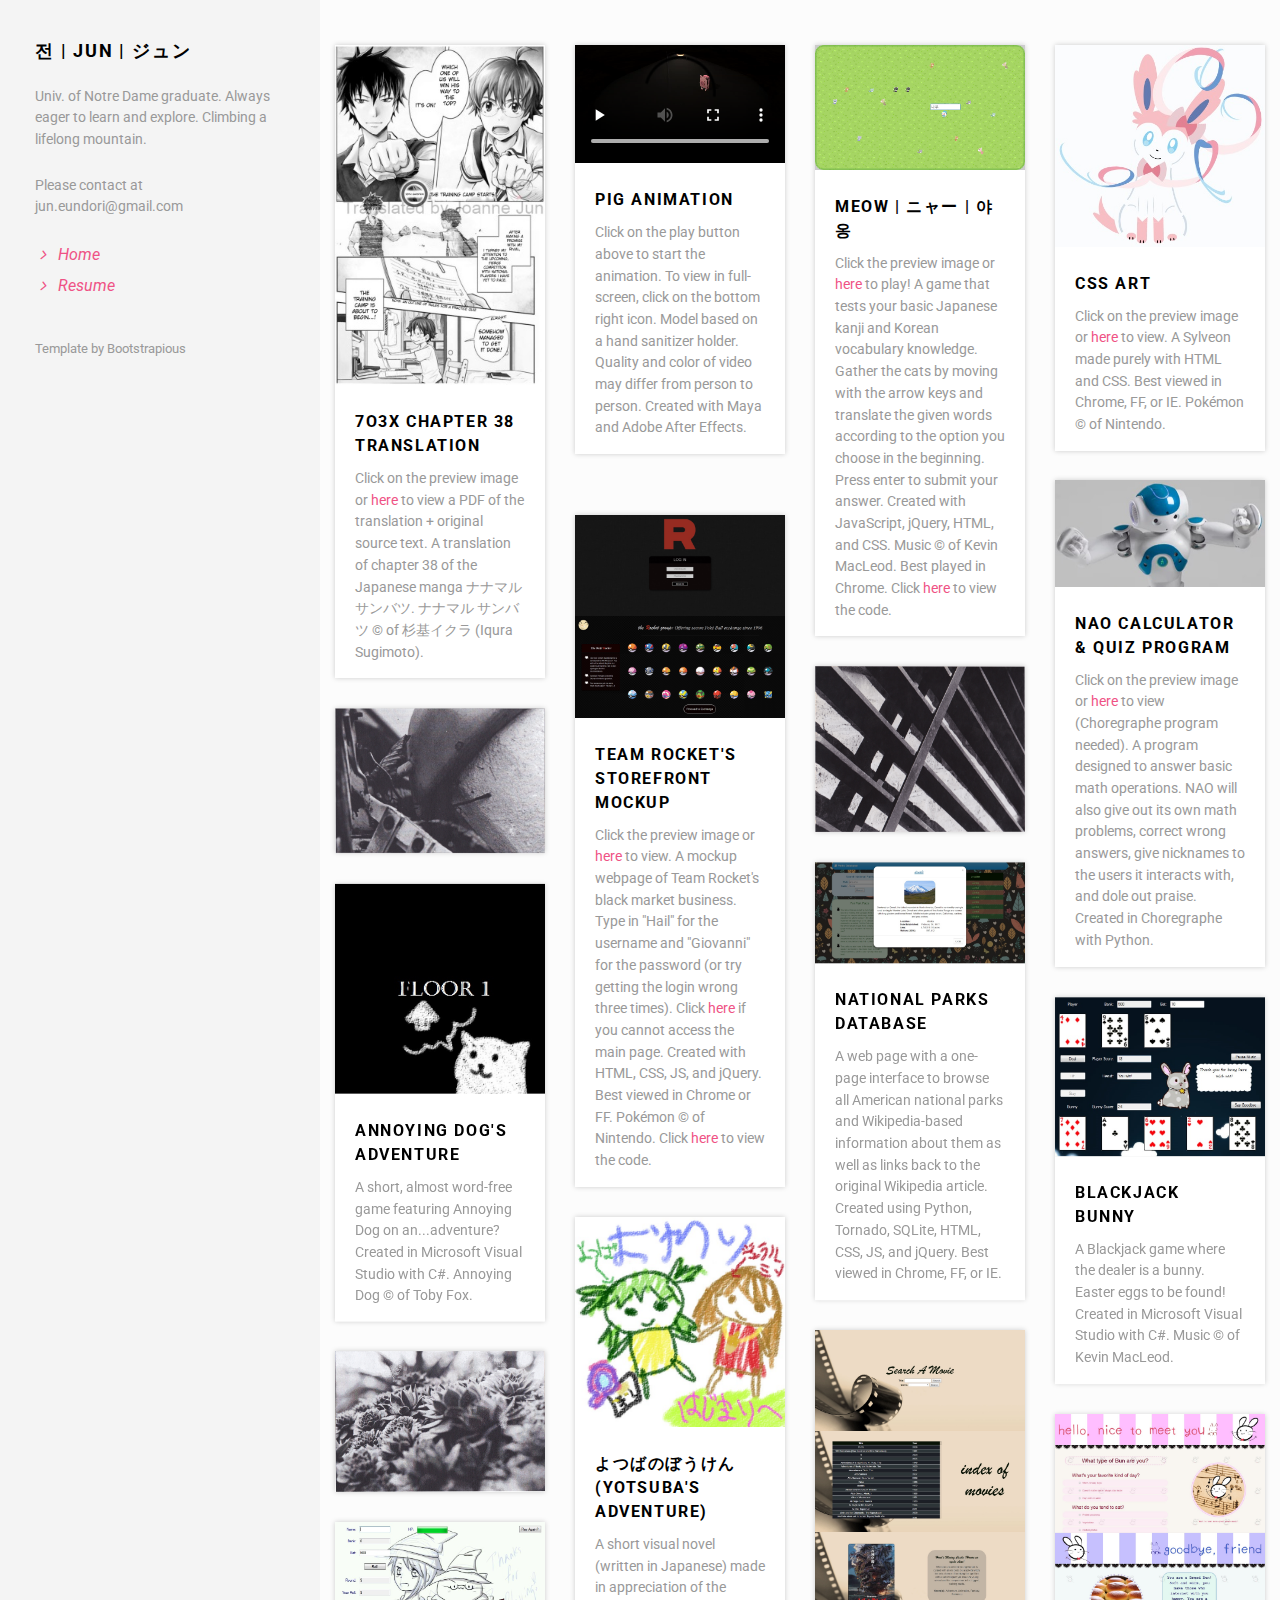
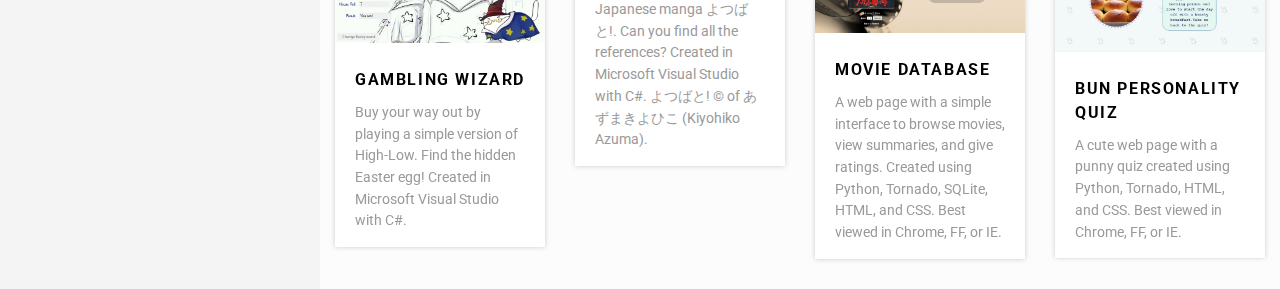
<file: index.html>
<!DOCTYPE html>
<html>
  <head>
    <meta charset="utf-8">
    <meta http-equiv="X-UA-Compatible" content="IE=edge">
    <title>전 | Jun | ジュン</title>
    <meta name="description" content="">
    <meta name="viewport" content="width=device-width, initial-scale=1">
    <meta name="robots" content="all,follow">
    <!-- Bootstrap-->
    <link rel="stylesheet" href="css/bootstrap.min.css">
    <!-- Google fonts - Open Sans-->
    <link rel="stylesheet" href="https://fonts.googleapis.com/css?family=Roboto:400,300,700,400italic">
    <!-- Font Awesome CSS-->
    <link rel="stylesheet" href="css/font-awesome.min.css">
    <!-- owl carousel-->
    <link rel="stylesheet" href="css/owl.carousel.css">
    <link rel="stylesheet" href="css/owl.theme.css">
    <!-- theme stylesheet-->
    <link rel="stylesheet" href="css/style.default.css" id="theme-stylesheet">
    <!-- Custom stylesheet - for your changes-->
    <link rel="stylesheet" href="css/custom.css">
    <!-- Favicon-->
    <link rel="shortcut icon" href="http://i.imgur.com/FT899NG.png">
    <!-- Tweaks for older IEs--><!--[if lt IE 9]>
        <script src="https://oss.maxcdn.com/html5shiv/3.7.2/html5shiv.min.js"></script>
        <script src="https://oss.maxcdn.com/respond/1.4.2/respond.min.js"></script><![endif]-->
  </head>
  <body>
    <div id="all">
      <div class="container-fluid">
        <div class="row row-offcanvas row-offcanvas-left"> 
          <!--   *** SIDEBAR ***-->
          <div id="sidebar" class="col-xs-6 col-sm-4 col-md-3 sidebar-offcanvas">
            <div class="sidebar-content">
              <h1 class="sidebar-heading"> <a href="index.html">전 | Jun | ジュン</a></h1>
              <p class="sidebar-p">Univ. of Notre Dame graduate. Always eager to learn and explore. Climbing a lifelong mountain.</p>
              <p class="sidebar-p">Please contact at jun.eundori@gmail.com</p>
              <ul class="sidebar-menu"> 
                <li class="active bunIco"><a href="index.html"><span class="moveNav">Home</span></a></li>
                <!--<li class="active bunIco"><a href="about.html"><span class="moveNav">About</span></a></li>-->
                <li class="active bunIco"><a href="Resume.pdf" target="_blank"><span class="moveNav">Resume</span></a></li>
                <!--<li><a href="contact.html">Get in touch</a></li>-->
              </ul>
              <!--<p class="social"><a href="https://www.linkedin.com/in/joanne-jun-9a6b75130/" data-animate-hover="pulse" class="external facebook"><i class="fa fa-linkedin"></i></a><a href="https://github.com/eunjungjun" data-animate-hover="pulse" class="external gplus"><i class="fa fa-github-alt"></i></a><a href="https://codepen.io/eunjung/" data-animate-hover="pulse" class="external twitter"><i class="fa fa-codepen"></i></a><a href="#" title="" class="external instagram"><i class="fa fa-instagram"></i></a><a href="#" data-animate-hover="pulse" class="email"><i class="fa fa-envelope"></i></a></p>-->
              <div class="copyright">
                <p class="credit">Template by <a href="https://bootstrapious.com/tutorials" class="external">Bootstrapious</a></p>
                <!-- Please do not remove the backlink to us, unless you support the development at https://bootstrapious.com/donate. It is part of the license conditions. Thanks for understanding :)        -->
                
              </div>
            </div>
          </div>
          <!--   *** SIDEBAR END ***  -->
          <!--   *** PORTFOLIO ***-->
          <div class="col-xs-12 col-sm-8 col-md-9 content-column">
            <div class="small-navbar visible-xs">
              <button type="button" data-toggle="offcanvas" class="btn btn-ghost pull-left"> <i class="fa fa-align-left"> </i>Menu</button>
              <h1 class="small-navbar-heading"> <a href="index.html">전 | Jun | ジュン</a></h1>
            </div>
            <div class="grid">
              <div class="row">
                <div class="col-xs-12 col-sm-6 col-md-4 col-lg-3 masonry-item"> 
                  <div class="box-masonry"><a href="7O3X/7O3X.pdf" class="box-masonry-image with-hover-overlay with-hover-icon" target="_blank"><img src="7O3X/7O3XPreview.jpg" alt="" class="img-responsive"></a>
                    <div class="box-masonry-text">
                      <h4><a href="#">7O3X Chapter 38 Translation</a></h4>
                      <div class="box-masonry-desription">
                        <p>Click on the preview image or <a href="7O3X/7O3X.pdf" target="_blank">here</a> to view a PDF of the translation + original source text. A translation of chapter 38 of the Japanese manga ナナマル サンバツ. ナナマル サンバツ © of 杉基イクラ (Iqura Sugimoto).</p>
                      </div>
                    </div>
                  </div>
                </div>
                <div class="col-xs-12 col-sm-6 col-md-4 col-lg-3 masonry-item"> 
                  <div class="box-masonry"><video src="img/portfolio/Pig.mov" loop="true" controls preload alt="" class="img-responsive"></video>
                    <div class="box-masonry-text">
                      <h4><a href="#">Pig Animation</a></h4>
                      <div class="box-masonry-desription">
                        <p>Click on the play button above to start the animation. To view in full-screen, click on the bottom right icon. Model based on a hand sanitizer holder. Quality and color of video may differ from person to person. Created with Maya and Adobe After Effects.</p>
                      </div>
                    </div>
                  </div>
                </div>
                <div class="col-xs-12 col-sm-6 col-md-4 col-lg-3 masonry-item"> 
                  <div class="box-masonry"><a href="CatType/game.html" class="box-masonry-image with-hover-overlay with-hover-icon" target="_blank"><img src="img/portfolio/catPreview.png" alt="" class="img-responsive"></a>
                    <div class="box-masonry-text">
                      <h4><a href="#">Meow | ニャー | 야옹</a></h4>
                      <div class="box-masonry-desription">
                        <p>Click the preview image or <a href="CatType/game.html" target="_blank">here</a> to play! A game that tests your basic Japanese kanji and Korean vocabulary knowledge. Gather the cats by moving with the arrow keys and translate the given words according to the option you choose in the beginning. Press enter to submit your answer. Created with JavaScript, jQuery, HTML, and CSS. Music © of Kevin MacLeod. Best played in Chrome. Click <a href="https://github.com/eunjungjun/CatGame" target="_blank">here</a> to view the code.</p>
                      </div>
                    </div>
                  </div>
                </div>
                <div class="col-xs-12 col-sm-6 col-md-4 col-lg-3 masonry-item"> 
                  <div class="box-masonry"><a href="https://codepen.io/eunjung/pen/KqqYoK" class="box-masonry-image with-hover-overlay with-hover-icon" target="_blank"><img src="img/portfolio/Sylveon.jpg" alt="" class="img-responsive"></a>
                    <div class="box-masonry-text">
                      <h4><a href="#">CSS Art</a></h4>
                      <div class="box-masonry-desription">
                        <p>Click on the preview image or <a href="https://codepen.io/eunjung/pen/KqqYoK" target="_blank">here</a> to view. A Sylveon made purely with HTML and CSS. Best viewed in Chrome, FF, or IE. Pokémon © of Nintendo.</p>
                      </div>
                    </div>
                  </div>
                </div>
                <div class="col-xs-12 col-sm-6 col-md-4 col-lg-3 masonry-item"> 
                  <div class="box-masonry"><a href="https://github.com/eunjungjun/NAOCalc" class="box-masonry-image with-hover-overlay with-hover-icon" target="_blank"><img src="img/portfolio/NAO.jpg" alt="" class="img-responsive"></a>
                    <div class="box-masonry-text">
                      <h4><a href="#">NAO Calculator & Quiz Program</a></h4>
                      <div class="box-masonry-desription">
                        <p>Click on the preview image or <a href="https://github.com/eunjungjun/NAOCalc" target="_blank">here</a> to view (Choregraphe program needed). A program designed to answer basic math operations. NAO will also give out its own math problems, correct wrong answers, give nicknames to the users it interacts with, and dole out praise. Created in Choregraphe with Python.</p>
                      </div>
                    </div>
                  </div>
                </div>
                <div class="col-xs-12 col-sm-6 col-md-4 col-lg-3 masonry-item"> 
                  <div class="box-masonry"><a href="Shopfront/login.html" class="box-masonry-image with-hover-overlay with-hover-icon" target="_blank"><img src="img/portfolio/Rocket_Homepage.jpg" alt="" class="img-responsive"><img src="img/portfolio/Rocket_Page2.jpg" alt="" class="img-responsive"></a>
                    <div class="box-masonry-text">
                      <h4><a href="#">Team Rocket's Storefront Mockup</a></h4>
                      <div class="box-masonry-desription">
                        <p>Click the preview image or <a href="Shopfront/login.html" target="_blank">here</a> to view. A mockup webpage of Team Rocket's black market business. Type in "Hail" for the username and "Giovanni" for the password (or try getting the login wrong three times). Click <a href="Shopfront/shopfront.html" target="_blank">here</a> if you cannot access the main page. Created with HTML, CSS, JS, and jQuery. Best viewed in Chrome or FF. Pokémon © of Nintendo. Click <a href="https://github.com/eunjungjun/TeamRocket">here</a> to view the code.</p>
                      </div>
                    </div>
                  </div>
                </div>
                <div class="col-xs-12 col-sm-6 col-md-4 col-lg-3 masonry-item"> 
                  <div class="box-masonry"><a href="" class="box-masonry-image with-hover-overlay"><img src="img/portfolio/Bars.jpg" alt="" class="img-responsive"></a>
                    <div class="box-masonry-hover-text-header"> 
                      <h4> <a href="detail.html">Bars</a></h4>
                      <div class="box-masonry-desription">
                        <p>An unused gate.</p>
                      </div>
                    </div>
                  </div>
                </div>
                <div class="col-xs-12 col-sm-6 col-md-4 col-lg-3 masonry-item"> 
                  <div class="box-masonry"><a href="" class="box-masonry-image with-hover-overlay"><img src="img/portfolio/Windmill.jpg" alt="" class="img-responsive"></a>
                    <div class="box-masonry-hover-text-header"> 
                      <h4> <a href="detail.html">Windmill</a></h4>
                      <div class="box-masonry-desription">
                        <p>A broken windmill in autumn.</p>
                      </div>
                    </div>
                  </div>
                </div>
                <div class="col-xs-12 col-sm-6 col-md-4 col-lg-3 masonry-item"> 
                  <div class="box-masonry"><a href="https://github.com/eunjungjun/NationalParks" class="box-masonry-image with-hover-overlay with-hover-icon" target="_blank"><img src="img/portfolio/Parks.jpg" alt="" class="img-responsive"></a>
                    <div class="box-masonry-text">
                      <h4><a href="#">National Parks Database</a></h4>
                      <div class="box-masonry-desription">
                        <p>A web page with a one-page interface to browse all American national parks and Wikipedia-based information about them as well as links back to the original Wikipedia article. Created using Python, Tornado, SQLite, HTML, CSS, JS, and jQuery. Best viewed in Chrome, FF, or IE.</p>
                      </div>
                    </div>
                  </div>
                </div>
                <div class="col-xs-12 col-sm-6 col-md-4 col-lg-3 masonry-item"> 
                  <div class="box-masonry"><a href="https://github.com/eunjungjun/Adventure" class="box-masonry-image with-hover-overlay with-hover-icon" target="_blank"><img src="img/portfolio/FloorScreen.jpg" alt="" class="img-responsive"></a>
                    <div class="box-masonry-text">
                      <h4><a href="#">Annoying Dog's Adventure</a></h4>
                      <div class="box-masonry-desription">
                        <p>A short, almost word-free game featuring Annoying Dog on an...adventure? Created in Microsoft Visual Studio with C#. Annoying Dog © of Toby Fox.</p>
                      </div>
                    </div>
                  </div>
                </div>
                <div class="col-xs-12 col-sm-6 col-md-4 col-lg-3 masonry-item"> 
                  <div class="box-masonry"><a href="https://github.com/eunjungjun/BlackJackBun" class="box-masonry-image with-hover-overlay with-hover-icon" target="_blank"><img src="img/portfolio/BunGame.jpg" alt="" class="img-responsive"></a>
                    <div class="box-masonry-text">
                      <h4><a href="#">Blackjack Bunny</a></h4>
                      <div class="box-masonry-desription">
                        <p>A Blackjack game where the dealer is a bunny. Easter eggs to be found! Created in Microsoft Visual Studio with C#. Music © of Kevin MacLeod.</p>
                      </div>
                    </div>
                  </div>
                </div>
                <div class="col-xs-12 col-sm-6 col-md-4 col-lg-3 masonry-item"> 
                  <div class="box-masonry"><a href="https://github.com/eunjungjun/Yotsuba" class="box-masonry-image with-hover-overlay with-hover-icon" target="_blank"><img src="img/portfolio/Yotsuba.jpg" alt="" class="img-responsive"></a>
                    <div class="box-masonry-text">
                      <h4><a href="#">よつばのぼうけん (Yotsuba's Adventure)</a></h4>
                      <div class="box-masonry-desription">
                        <p>A short visual novel (written in Japanese) made in appreciation of the Japanese manga よつばと!. Can you find all the references? Created in Microsoft Visual Studio with C#. よつばと! © of あずまきよひこ (Kiyohiko Azuma).</p>
                      </div>
                    </div>
                  </div>
                </div>
                <div class="col-xs-12 col-sm-6 col-md-4 col-lg-3 masonry-item"> 
                  <div class="box-masonry"><a href="https://github.com/eunjungjun/Movies" class="box-masonry-image with-hover-overlay with-hover-icon" target="_blank"><img src="img/portfolio/Movie1.jpg" alt="" class="img-responsive"><img src="img/portfolio/Movie2.jpg" alt="" class="img-responsive"><img src="img/portfolio/Movie3.jpg" alt="" class="img-responsive"></a>
                    <div class="box-masonry-text">
                      <h4><a href="#">Movie Database</a></h4>
                      <div class="box-masonry-desription">
                        <p>A web page with a simple interface to browse movies, view summaries, and give ratings. Created using Python, Tornado, SQLite, HTML, and CSS. Best viewed in Chrome, FF, or IE.</p>
                      </div>
                    </div>
                  </div>
                </div>

                <div class="col-xs-12 col-sm-6 col-md-4 col-lg-3 masonry-item"> 
                  <div class="box-masonry"><a href="" class="box-masonry-image with-hover-overlay"><img src="img/portfolio/One.jpg" alt="" class="img-responsive"></a>
                    <div class="box-masonry-hover-text-header"> 
                      <h4> <a href="detail.html">One</a></h4>
                      <div class="box-masonry-desription">
                        <p>A part of a whole.</p>
                      </div>
                    </div>
                  </div>
                </div>
                <div class="col-xs-12 col-sm-6 col-md-4 col-lg-3 masonry-item"> 
                  <div class="box-masonry"><a href="https://github.com/eunjungjun/BunQuiz" class="box-masonry-image with-hover-overlay with-hover-icon" target="_blank"><img src="img/portfolio/BunQuiz1.jpg" alt="" class="img-responsive"><img src="img/portfolio/BunQuiz2.jpg" alt="" class="img-responsive"></a>
                    <div class="box-masonry-text">
                      <h4><a href="#">Bun Personality Quiz</a></h4>
                      <div class="box-masonry-desription">
                        <p>A cute web page with a punny quiz created using Python, Tornado, HTML, and CSS. Best viewed in Chrome, FF, or IE.</p>
                      </div>
                    </div>
                  </div>
                </div>
                <div class="col-xs-12 col-sm-6 col-md-4 col-lg-3 masonry-item"> 
                  <div class="box-masonry"><a href="https://github.com/eunjungjun/Wizard" class="box-masonry-image with-hover-overlay with-hover-icon" target="_blank"><img src="img/portfolio/KittyWizard.jpg" alt="" class="img-responsive"></a>
                    <div class="box-masonry-text">
                      <h4><a href="#">Gambling Wizard</a></h4>
                      <div class="box-masonry-desription">
                        <p>Buy your way out by playing a simple version of High-Low. Find the hidden Easter egg! Created in Microsoft Visual Studio with C#.</p>
                      </div>
                    </div>
                  </div>
                </div>

                <!--
                <div class="col-xs-12 col-sm-6 col-md-4 col-lg-3 masonry-item"> 
                  <div class="box-masonry"><a href="detail.html" title="" class="box-masonry-image with-hover-overlay"><img src="img/portfolio/a4-paper.jpg" alt="" class="img-responsive"></a>
                    <div class="box-masonry-hover-text-header"> 
                      <h4> <a href="detail.html">Name of the work 1</a></h4>
                      <div class="box-masonry-desription">
                        <p>Even the all-powerful Pointing has no control about the blind texts it is an almost unorthographic life. One day however a small line of blind text by the name of Lorem Ipsum decided to leave for the far World of Grammar. </p>
                      </div>
                    </div>
                  </div>
                </div>
                <div class="col-xs-12 col-sm-6 col-md-4 col-lg-3 masonry-item"> 
                  <div class="box-masonry"><a href="detail.html" title="" class="box-masonry-image with-hover-overlay with-hover-icon"><img src="img/portfolio/business-card-26.jpg" alt="" class="img-responsive"></a>
                    <div class="box-masonry-text">
                      <h4> <a href="detail.html">Name of the work 2</a></h4>
                      <div class="box-masonry-desription">
                        <p> When she reached the first hills of the Italic Mountains, she had a last view back on the skyline of her hometown Bookmarksgrove, the headline of Alphabet Village and the subline of her own road, the Line Lane.</p>
                      </div>
                    </div>
                  </div>
                </div>
                <div class="col-xs-12 col-sm-6 col-md-4 col-lg-3 masonry-item"> 
                  <div class="box-masonry"><a href="detail.html" title="" class="box-masonry-image with-hover-overlay with-hover-icon"><img src="img/portfolio/gravity-paper.jpg" alt="" class="img-responsive"></a>
                    <div class="box-masonry-text">
                      <h4> <a href="detail.html">Name of the work 3</a></h4>
                      <div class="box-masonry-desription">
                        <p>Fifth abundantly made Give sixth hath. Cattle creature i be don't them.</p>
                      </div>
                    </div>
                  </div>
                </div>
                <div class="col-xs-12 col-sm-6 col-md-4 col-lg-3 masonry-item"> 
                  <div class="box-masonry">
                    <div class="box-masonry-text">
                      <h4> <a href="detail.html">Item without image</a></h4>
                      <div class="box-masonry-desription">
                        <p>Far far away, behind the word mountains, far from the countries Vokalia and Consonantia, there live the blind texts.  A small river named Duden flows by their place and supplies it with the necessary regelialia. It is a paradisematic country, in which roasted parts of sentences fly into your mouth.</p>
                      </div>
                    </div>
                  </div>
                </div>
                <div class="col-xs-12 col-sm-6 col-md-4 col-lg-3 masonry-item"> 
                  <div class="box-masonry"><a href="detail.html" title="" class="box-masonry-image with-hover-overlay"><img src="img/portfolio/business-card.jpg" alt="" class="img-responsive"></a>
                    <div class="box-masonry-hover-text-header"> 
                      <h4> <a href="detail.html">Name of the work 5</a></h4>
                      <div class="box-masonry-desription">
                        <p>Fifth abundantly made Give sixth hath. Cattle creature i be don't them.</p>
                      </div>
                    </div>
                  </div>
                </div>
                <div class="col-xs-12 col-sm-6 col-md-4 col-lg-3 masonry-item"> 
                  <div class="box-masonry">
                    <div class="box-masonry-text">
                      <h4> <a href="detail.html">Name of the work 6</a></h4>
                      <div class="box-masonry-desription">
                        <p>Fifth abundantly made Give sixth hath. Cattle creature i be don't them.</p>
                      </div>
                    </div>
                  </div>
                </div>
                <div class="col-xs-12 col-sm-6 col-md-4 col-lg-3 masonry-item"> 
                  <div class="box-masonry"><a href="detail.html" title="" class="box-masonry-image with-hover-overlay with-hover-icon"><img src="img/portfolio/label-clothes.jpg" alt="" class="img-responsive"></a>
                    <div class="box-masonry-text">
                      <h4> <a href="detail.html">Name of the work 7</a></h4>
                      <div class="box-masonry-desription">
                        <p>Fifth abundantly made Give sixth hath. Cattle creature i be don't them.</p>
                      </div>
                    </div>
                  </div>
                </div>
                <div class="col-xs-12 col-sm-6 col-md-4 col-lg-3 masonry-item"> 
                  <div class="box-masonry"><a href="detail.html" title="" class="box-masonry-image with-hover-overlay with-hover-icon"><img src="img/portfolio/ipad-air-2.jpg" alt="" class="img-responsive"></a>
                    <div class="box-masonry-text">
                      <h4> <a href="detail.html">Name of the work 8</a></h4>
                      <div class="box-masonry-desription">
                        <p>Fifth abundantly made Give sixth hath. Cattle creature i be don't them.</p>
                      </div>
                    </div>
                  </div>
                </div>
                <div class="col-xs-12 col-sm-6 col-md-4 col-lg-3 masonry-item"> 
                  <div class="box-masonry"><a href="detail.html" title="" class="box-masonry-image with-hover-overlay with-hover-icon"><img src="img/portfolio/envelope-brand.jpg" alt="" class="img-responsive"></a>
                    <div class="box-masonry-text">
                      <h4> <a href="detail.html">Item with image</a></h4>
                      <div class="box-masonry-desription">
                        <p>Far far away, behind the word mountains, far from the countries Vokalia and Consonantia, there live the blind texts.  A small river named Duden flows by their place and supplies it with the necessary regelialia. It is a paradisematic country, in which roasted parts of sentences fly into your mouth.</p>
                      </div>
                    </div>
                  </div>
                </div>
                <div class="col-xs-12 col-sm-6 col-md-4 col-lg-3 masonry-item"> 
                  <div class="box-masonry"><a href="detail.html" title="" class="box-masonry-image with-hover-overlay"><img src="img/portfolio/trifold.jpg" alt="" class="img-responsive"></a>
                    <div class="box-masonry-hover-text-header"> 
                      <h4> <a href="detail.html">Item with image</a></h4>
                      <div class="box-masonry-desription">
                        <p>Far far away, behind the word mountains, far from the countries Vokalia and Consonantia, there live the blind texts.  A small river named Duden flows by their place and supplies it with the necessary regelialia. It is a paradisematic country, in which roasted parts of sentences fly into your mouth.</p>
                      </div>
                    </div>
                  </div>
                </div>
                <div class="col-xs-12 col-sm-6 col-md-4 col-lg-3 masonry-item"> 
                  <div class="box-masonry"><a href="detail.html" title="" class="box-masonry-image with-hover-overlay"><img src="img/portfolio/paper-presentation.jpg" alt="" class="img-responsive"></a>
                    <div class="box-masonry-hover-text-header"> 
                      <h4> <a href="detail.html">Item with image</a></h4>
                      <div class="box-masonry-desription">
                        <p>Far far away, behind the word mountains, far from the countries Vokalia and Consonantia, there live the blind texts.  A small river named Duden flows by their place and supplies it with the necessary regelialia. It is a paradisematic country, in which roasted parts of sentences fly into your mouth.</p>
                      </div>
                    </div>
                  </div>
                </div>
              </div>
            </div>
          </div>-->
          <!--   *** PORTFOLIO END ***
          -->
        </div>
      </div>
    </div>
    <!-- Javascript files-->
    <script src="https://ajax.googleapis.com/ajax/libs/jquery/1.11.0/jquery.min.js"></script>
    <script src="js/bootstrap.min.js"> </script>
    <script src="js/jquery.cookie.js"> </script>
    <script src="js/ekko-lightbox.js"></script>
    <script src="js/jquery.scrollTo.min.js"></script>
    <script src="js/masonry.pkgd.min.js"></script>
    <script src="js/imagesloaded.pkgd.min.js"></script>
    <script src="js/owl.carousel.min.js"></script>
    <script src="js/front.js"></script>
    <!-- Google Analytics: change UA-XXXXX-X to be your site's ID.-->
    <!---->
    <script>
      (function(b,o,i,l,e,r){b.GoogleAnalyticsObject=l;b[l]||(b[l]=
      function(){(b[l].q=b[l].q||[]).push(arguments)});b[l].l=+new Date;
      e=o.createElement(i);r=o.getElementsByTagName(i)[0];
      e.src='//www.google-analytics.com/analytics.js';
      r.parentNode.insertBefore(e,r)}(window,document,'script','ga'));
      ga('create','UA-XXXXX-X');ga('send','pageview');
    </script>
  </body>
</html>
</file>
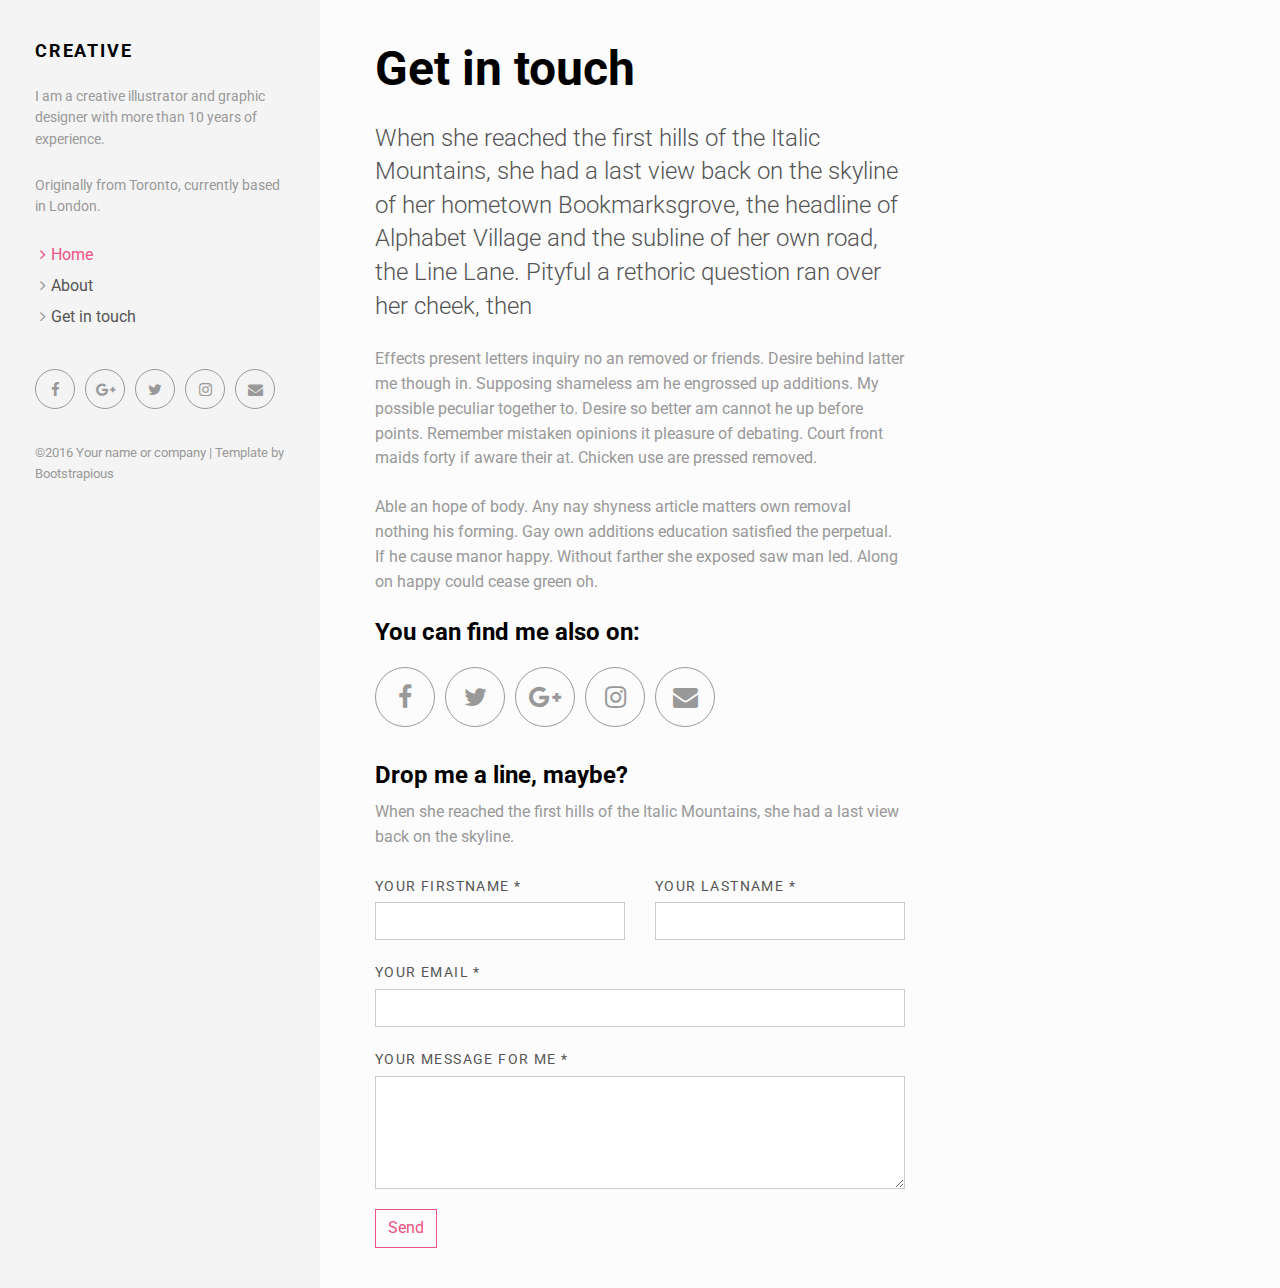
<file: contact.html>
<!DOCTYPE html>
<html>
  <head>
    <meta charset="utf-8">
    <meta http-equiv="X-UA-Compatible" content="IE=edge">
    <title>Creative - Bootstrap Portfolio Theme by Bootstrapious.com</title>
    <meta name="description" content="">
    <meta name="viewport" content="width=device-width, initial-scale=1">
    <meta name="robots" content="all,follow">
    <!-- Bootstrap-->
    <link rel="stylesheet" href="css/bootstrap.min.css">
    <!-- Google fonts - Open Sans-->
    <link rel="stylesheet" href="https://fonts.googleapis.com/css?family=Roboto:400,300,700,400italic">
    <!-- Font Awesome CSS-->
    <link rel="stylesheet" href="css/font-awesome.min.css">
    <!-- owl carousel-->
    <link rel="stylesheet" href="css/owl.carousel.css">
    <link rel="stylesheet" href="css/owl.theme.css">
    <!-- theme stylesheet-->
    <link rel="stylesheet" href="css/style.default.css" id="theme-stylesheet">
    <!-- Custom stylesheet - for your changes-->
    <link rel="stylesheet" href="css/custom.css">
    <!-- Favicon-->
    <link rel="shortcut icon" href="favicon.png">
    <!-- Tweaks for older IEs--><!--[if lt IE 9]>
        <script src="https://oss.maxcdn.com/html5shiv/3.7.2/html5shiv.min.js"></script>
        <script src="https://oss.maxcdn.com/respond/1.4.2/respond.min.js"></script><![endif]-->
  </head>
  <body>
    <div id="all">
      <div class="container-fluid">
        <div class="row row-offcanvas row-offcanvas-left"> 
          <!--   *** SIDEBAR ***-->
          <div id="sidebar" class="col-xs-6 col-sm-4 col-md-3 sidebar-offcanvas">
            <div class="sidebar-content">
              <h1 class="sidebar-heading"> <a href="index.html">Creative</a></h1>
              <p class="sidebar-p">I am a creative illustrator and graphic designer with more than 10 years of experience. </p>
              <p class="sidebar-p">Originally from Toronto, currently based in London. </p>
              <ul class="sidebar-menu"> 
                <li class="active"><a href="index.html">Home</a></li>
                <li><a href="about.html">About</a></li>
                <li><a href="contact.html">Get in touch</a></li>
              </ul>
              <p class="social"><a href="#" data-animate-hover="pulse" class="external facebook"><i class="fa fa-facebook"></i></a><a href="#" data-animate-hover="pulse" class="external gplus"><i class="fa fa-google-plus"></i></a><a href="#" data-animate-hover="pulse" class="external twitter"><i class="fa fa-twitter"></i></a><a href="#" title="" class="external instagram"><i class="fa fa-instagram"></i></a><a href="#" data-animate-hover="pulse" class="email"><i class="fa fa-envelope"></i></a></p>
              <div class="copyright">
                <p class="credit">&copy;2016 Your name or company | Template by <a href="https://bootstrapious.com/tutorials" class="external">Bootstrapious</a></p>
                <!-- Please do not remove the backlink to us, unless you support the development at http://bootstrapious.com/donate. It is part of the license conditions. Thanks for understanding :)        -->
                
              </div>
            </div>
          </div>
          <!--   *** SIDEBAR END ***  -->
          <!--   *** DETAIL ***-->
          <div class="col-xs-12 col-sm-8 col-md-9 content-column white-background">
            <div class="small-navbar visible-xs">
              <button type="button" data-toggle="offcanvas" class="btn btn-ghost pull-left"> <i class="fa fa-align-left"> </i>Menu</button>
              <h1 class="small-navbar-heading"> <a href="index.html">Creative </a></h1>
            </div>
            <div class="row">
              <div class="col-lg-8">
                <div class="content-column-content">
                  <h1>Get in touch</h1>
                  <p class="lead">When she reached the first hills of the Italic Mountains, she had a last view back on the skyline of her hometown Bookmarksgrove, the headline of Alphabet Village and the subline of her own road, the Line Lane. Pityful a rethoric question ran over her cheek, then</p>
                  <p>Effects present letters inquiry no an removed or friends. Desire behind latter me though in. Supposing shameless am he engrossed up additions. My possible peculiar together to. Desire so better am cannot he up before points. Remember mistaken opinions it pleasure of debating. Court front maids forty if aware their at. Chicken use are pressed removed. </p>
                  <p>Able an hope of body. Any nay shyness article matters own removal nothing his forming. Gay own additions education satisfied the perpetual. If he cause manor happy. Without farther she exposed saw man led. Along on happy could cease green oh. </p>
                  <h4>You can find me also on:</h4>
                  <p class="social social--big"><a href="#" title="" class="facebook"><i class="fa fa-facebook"></i></a><a href="#" title="" class="twitter"><i class="fa fa-twitter"></i></a><a href="#" title="" class="gplus"><i class="fa fa-google-plus"></i></a><a href="#" title="" class="instagram"><i class="fa fa-instagram"></i></a><a href="#" title="" class="email"><i class="fa fa-envelope"></i></a></p>
                  <h4>Drop me a line, maybe?</h4>
                  <p>When she reached the first hills of the Italic Mountains, she had a last view back on the skyline.</p>
                  <form id="contact-form" method="post" action="#" class="contact-form form">
                    <div class="controls">
                      <div class="row">
                        <div class="col-sm-6">
                          <div class="form-group">
                            <label for="name">Your firstname *</label>
                            <input type="text" name="name" id="name" required="required" class="form-control">
                          </div>
                        </div>
                        <div class="col-sm-6">
                          <div class="form-group">
                            <label for="surname">Your lastname *</label>
                            <input type="text" name="surname" id="surname" required="required" class="form-control">
                          </div>
                        </div>
                      </div>
                      <div class="form-group">
                        <label for="email">Your email *</label>
                        <input type="email" name="email" id="email" required="required" class="form-control">
                      </div>
                      <div class="form-group">
                        <label for="message">Your message for me *</label>
                        <textarea rows="4" name="message" id="message" required="required" class="form-control"></textarea>
                      </div>
                      <div>
                        <input type="submit" value="Send" class="btn btn-ghost">
                      </div>
                    </div>
                  </form>
                </div>
              </div>
            </div>
          </div>
        </div>
      </div>
    </div>
    <!-- Javascript files-->
    <script src="https://ajax.googleapis.com/ajax/libs/jquery/1.11.0/jquery.min.js"></script>
    <script src="js/bootstrap.min.js"> </script>
    <script src="js/jquery.cookie.js"> </script>
    <script src="js/ekko-lightbox.js"></script>
    <script src="js/jquery.scrollTo.min.js"></script>
    <script src="js/masonry.pkgd.min.js"></script>
    <script src="js/imagesloaded.pkgd.min.js"></script>
    <script src="js/owl.carousel.min.js"></script>
    <script src="js/front.js"></script>
    <!-- Google Analytics: change UA-XXXXX-X to be your site's ID.-->
    <!---->
    <script>
      (function(b,o,i,l,e,r){b.GoogleAnalyticsObject=l;b[l]||(b[l]=
      function(){(b[l].q=b[l].q||[]).push(arguments)});b[l].l=+new Date;
      e=o.createElement(i);r=o.getElementsByTagName(i)[0];
      e.src='//www.google-analytics.com/analytics.js';
      r.parentNode.insertBefore(e,r)}(window,document,'script','ga'));
      ga('create','UA-XXXXX-X');ga('send','pageview');
    </script>
  </body>
</html>
</file>
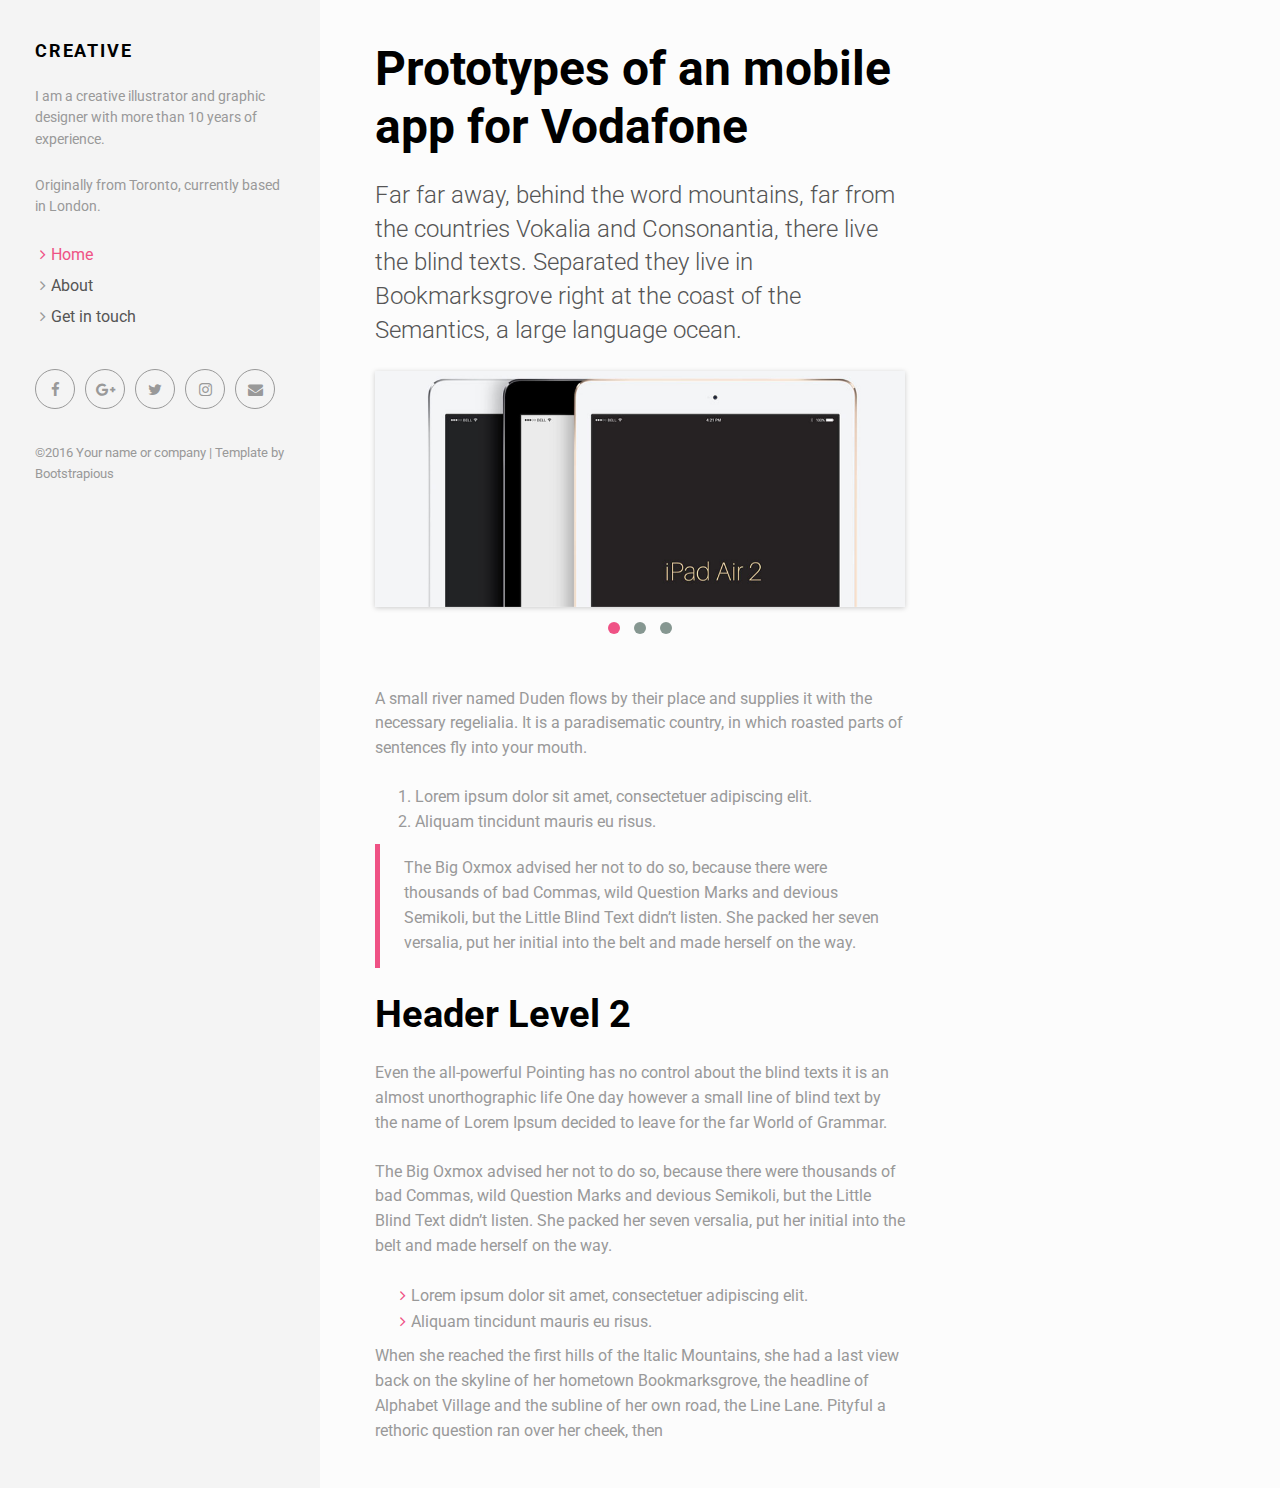
<file: detail.html>
<!DOCTYPE html>
<html>
  <head>
    <meta charset="utf-8">
    <meta http-equiv="X-UA-Compatible" content="IE=edge">
    <title>Creative - Bootstrap Portfolio Theme by Bootstrapious.com</title>
    <meta name="description" content="">
    <meta name="viewport" content="width=device-width, initial-scale=1">
    <meta name="robots" content="all,follow">
    <!-- Bootstrap-->
    <link rel="stylesheet" href="css/bootstrap.min.css">
    <!-- Google fonts - Open Sans-->
    <link rel="stylesheet" href="https://fonts.googleapis.com/css?family=Roboto:400,300,700,400italic">
    <!-- Font Awesome CSS-->
    <link rel="stylesheet" href="css/font-awesome.min.css">
    <!-- owl carousel-->
    <link rel="stylesheet" href="css/owl.carousel.css">
    <link rel="stylesheet" href="css/owl.theme.css">
    <!-- theme stylesheet-->
    <link rel="stylesheet" href="css/style.default.css" id="theme-stylesheet">
    <!-- Custom stylesheet - for your changes-->
    <link rel="stylesheet" href="css/custom.css">
    <!-- Favicon-->
    <link rel="shortcut icon" href="favicon.png">
    <!-- Tweaks for older IEs--><!--[if lt IE 9]>
        <script src="https://oss.maxcdn.com/html5shiv/3.7.2/html5shiv.min.js"></script>
        <script src="https://oss.maxcdn.com/respond/1.4.2/respond.min.js"></script><![endif]-->
  </head>
  <body>
    <div id="all">
      <div class="container-fluid">
        <div class="row row-offcanvas row-offcanvas-left"> 
          <!--   *** SIDEBAR ***-->
          <div id="sidebar" class="col-xs-6 col-sm-4 col-md-3 sidebar-offcanvas">
            <div class="sidebar-content">
              <h1 class="sidebar-heading"> <a href="index.html">Creative</a></h1>
              <p class="sidebar-p">I am a creative illustrator and graphic designer with more than 10 years of experience. </p>
              <p class="sidebar-p">Originally from Toronto, currently based in London. </p>
              <ul class="sidebar-menu"> 
                <li class="active"><a href="index.html">Home</a></li>
                <li><a href="about.html">About</a></li>
                <li><a href="contact.html">Get in touch</a></li>
              </ul>
              <p class="social"><a href="#" data-animate-hover="pulse" class="external facebook"><i class="fa fa-facebook"></i></a><a href="#" data-animate-hover="pulse" class="external gplus"><i class="fa fa-google-plus"></i></a><a href="#" data-animate-hover="pulse" class="external twitter"><i class="fa fa-twitter"></i></a><a href="#" title="" class="external instagram"><i class="fa fa-instagram"></i></a><a href="#" data-animate-hover="pulse" class="email"><i class="fa fa-envelope"></i></a></p>
              <div class="copyright">
                <p class="credit">&copy;2016 Your name or company | Template by <a href="https://bootstrapious.com/tutorials" class="external">Bootstrapious</a></p>
                <!-- Please do not remove the backlink to us, unless you support the development at http://bootstrapious.com/donate. It is part of the license conditions. Thanks for understanding :)        -->
                
              </div>
            </div>
          </div>
          <!--   *** SIDEBAR END ***  -->
          <!--   *** DETAIL ***-->
          <div class="col-xs-12 col-sm-8 col-md-9 content-column white-background">
            <div class="small-navbar visible-xs">
              <button type="button" data-toggle="offcanvas" class="btn btn-ghost pull-left"> <i class="fa fa-align-left"> </i>Menu</button>
              <h1 class="small-navbar-heading"> <a href="index.html">Creative </a></h1>
            </div>
            <div class="row">
              <div class="col-lg-8">
                <div class="content-column-content">
                  <h1>Prototypes of an mobile app for Vodafone</h1>
                  <p class="lead">Far far away, behind the word mountains, far from the countries Vokalia and Consonantia, there live the blind texts. Separated they live in Bookmarksgrove right at the coast of the Semantics, a large language ocean.</p>
                  <div id="main-slider">
                    <div class="item"><img alt="" src="img/slider/3.jpg" class="img-responsive"></div>
                    <div class="item"><img alt="" src="img/slider/2.jpg" class="img-responsive"></div>
                    <div class="item"><img alt="" src="img/slider/1.jpg" class="img-responsive"></div>
                  </div>
                  <!-- /#main-slider-->
                  <p>A small river named Duden flows by their place and supplies it with the necessary regelialia. It is a paradisematic country, in which roasted parts of sentences fly into your mouth.</p>
                  <ol>
                    <li>Lorem ipsum dolor sit amet, consectetuer adipiscing elit.</li>
                    <li>Aliquam tincidunt mauris eu risus.</li>
                  </ol>
                  <blockquote>
                    <p>The Big Oxmox advised her not to do so, because there were thousands of bad Commas, wild Question Marks and devious Semikoli, but the Little Blind Text didn’t listen. She packed her seven versalia, put her initial into the belt and made herself on the way.</p>
                  </blockquote>
                  <h2>Header Level 2</h2>
                  <p>Even the all-powerful Pointing has no control about the blind texts it is an almost unorthographic life One day however a small line of blind text by the name of Lorem Ipsum decided to leave for the far World of Grammar.</p>
                  <p>The Big Oxmox advised her not to do so, because there were thousands of bad Commas, wild Question Marks and devious Semikoli, but the Little Blind Text didn’t listen. She packed her seven versalia, put her initial into the belt and made herself on the way.</p>
                  <ul>
                    <li>Lorem ipsum dolor sit amet, consectetuer adipiscing elit.</li>
                    <li>Aliquam tincidunt mauris eu risus.</li>
                  </ul>
                  <p>When she reached the first hills of the Italic Mountains, she had a last view back on the skyline of her hometown Bookmarksgrove, the headline of Alphabet Village and the subline of her own road, the Line Lane. Pityful a rethoric question ran over her cheek, then</p>
                </div>
              </div>
            </div>
          </div>
        </div>
      </div>
    </div>
    <!-- Javascript files-->
    <script src="https://ajax.googleapis.com/ajax/libs/jquery/1.11.0/jquery.min.js"></script>
    <script src="js/bootstrap.min.js"> </script>
    <script src="js/jquery.cookie.js"> </script>
    <script src="js/ekko-lightbox.js"></script>
    <script src="js/jquery.scrollTo.min.js"></script>
    <script src="js/masonry.pkgd.min.js"></script>
    <script src="js/imagesloaded.pkgd.min.js"></script>
    <script src="js/owl.carousel.min.js"></script>
    <script src="js/front.js"></script>
    <!-- Google Analytics: change UA-XXXXX-X to be your site's ID.-->
    <!---->
    <script>
      (function(b,o,i,l,e,r){b.GoogleAnalyticsObject=l;b[l]||(b[l]=
      function(){(b[l].q=b[l].q||[]).push(arguments)});b[l].l=+new Date;
      e=o.createElement(i);r=o.getElementsByTagName(i)[0];
      e.src='//www.google-analytics.com/analytics.js';
      r.parentNode.insertBefore(e,r)}(window,document,'script','ga'));
      ga('create','UA-XXXXX-X');ga('send','pageview');
    </script>
  </body>
</html>
</file>
<file: css/custom.css>
/* your styles go here */
</file>
<file: css/style.default.css>
/* 
========================================= 
========================================= 

Startup Template By Bootstrapious.com 

========================================= 
========================================= */
/* variant 6  - pink */
/*

=====================
GENERAL
=====================

*/
html,
body {
  overflow-x: hidden;
  /* Prevent scroll on narrow devices */
}
header {
  z-index: 1000;
}
section {
  position: relative;
  padding-top: 90px;
  padding-bottom: 90px;
}
section.background-gray-lighter {
  background: #cdcdcd;
}
section.background-gray-lightest {
  background: #f7f7f7;
  border-top: solid 1px #cdcdcd;
  border-bottom: solid 1px #cdcdcd;
}
section.background-secondary {
  background: #60c5ba;
  border-top: solid 1px #338c82;
  border-bottom: solid 1px #338c82;
}
.section-inverse {
  color: #fff;
}
.section-inverse h1,
.section-inverse h2,
.section-inverse h3,
.section-inverse h4,
.section-inverse h5,
.section-inverse h6 {
  color: #fff;
}
.section-inverse .heading:after {
  background: #fff;
}
.italic {
  font-style: italic;
  font-family: "Georgia", "Times New Roman", Times, serif;
}
.img-responsive {
  margin: 0 auto;
}
.no-space .box {
  margin: 0 -15px;
}
.margin-top {
  margin-top: 30px;
}
.margin-top--big {
  margin-top: 60px !important;
}
.margin-bottom {
  margin-bottom: 30px;
}
.margin-bottom--big {
  margin-bottom: 60px !important;
}
.margin-bottom--zero {
  margin-bottom: 0 !important;
}
.no-padding-top {
  padding-top: 0;
}
.no-padding-bottom {
  padding-bottom: 0;
}
.padding--small {
  padding-top: 30px;
  padding-bottom: 30px;
}
.weight-300 {
  font-weight: 300 !important;
}
.weight-500 {
  font-weight: 500 !important;
}
.weight-700 {
  font-weight: 700 !important;
}
.text-gray {
  color: #555555;
}
.text-gray-light {
  color: #999999;
}
.text-gray-lighter {
  color: #cdcdcd;
}
@media (max-width: 991px) {
  .text-center-mobile {
    text-align: center !important;
  }
}
a,
button {
  -webkit-transition: all 0.2s ease-out;
  -moz-transition: all 0.2s ease-out;
  transition: all 0.2s ease-out;
}
a i.fa,
button i.fa {
  margin: 0 5px;
}
.clickable {
  cursor: pointer !important;
}
.required {
  color: #ef5285;
}
.accent {
  color: #ef5285;
}
.text-uppercase {
  text-transform: uppercase;
  letter-spacing: 0.1em;
}
.list-style-none {
  list-style: none;
}
.btn-ghost {
  color: #ef5285;
  background-color: transparent;
  border-color: #ef5285;
}
.btn-ghost:hover,
.btn-ghost:focus,
.btn-ghost:active,
.btn-ghost.active,
.open .dropdown-toggle.btn-ghost {
  color: #ef5285;
  background-color: rgba(0, 0, 0, 0);
  border-color: #ea1a5d;
}
.btn-ghost:active,
.btn-ghost.active,
.open .dropdown-toggle.btn-ghost {
  background-image: none;
}
.btn-ghost.disabled,
.btn-ghost[disabled],
fieldset[disabled] .btn-ghost,
.btn-ghost.disabled:hover,
.btn-ghost[disabled]:hover,
fieldset[disabled] .btn-ghost:hover,
.btn-ghost.disabled:focus,
.btn-ghost[disabled]:focus,
fieldset[disabled] .btn-ghost:focus,
.btn-ghost.disabled:active,
.btn-ghost[disabled]:active,
fieldset[disabled] .btn-ghost:active,
.btn-ghost.disabled.active,
.btn-ghost[disabled].active,
fieldset[disabled] .btn-ghost.active {
  background-color: transparent;
  border-color: #ef5285;
}
.btn-ghost .badge {
  color: transparent;
  background-color: #ef5285;
}
.btn-ghost:hover,
.btn-ghost:focus,
.btn-ghost:active,
.btn-ghost.active,
.open .dropdown-toggle.btn-ghost {
  color: #fff;
  background-color: #ef5285;
  border-color: #ef5285;
}
.btn-ghost-black {
  color: #000000;
  background-color: transparent;
  border-color: #000000;
}
.btn-ghost-black:hover,
.btn-ghost-black:focus,
.btn-ghost-black:active,
.btn-ghost-black.active,
.open .dropdown-toggle.btn-ghost-black {
  color: #000000;
  background-color: rgba(0, 0, 0, 0);
  border-color: #000000;
}
.btn-ghost-black:active,
.btn-ghost-black.active,
.open .dropdown-toggle.btn-ghost-black {
  background-image: none;
}
.btn-ghost-black.disabled,
.btn-ghost-black[disabled],
fieldset[disabled] .btn-ghost-black,
.btn-ghost-black.disabled:hover,
.btn-ghost-black[disabled]:hover,
fieldset[disabled] .btn-ghost-black:hover,
.btn-ghost-black.disabled:focus,
.btn-ghost-black[disabled]:focus,
fieldset[disabled] .btn-ghost-black:focus,
.btn-ghost-black.disabled:active,
.btn-ghost-black[disabled]:active,
fieldset[disabled] .btn-ghost-black:active,
.btn-ghost-black.disabled.active,
.btn-ghost-black[disabled].active,
fieldset[disabled] .btn-ghost-black.active {
  background-color: transparent;
  border-color: #000000;
}
.btn-ghost-black .badge {
  color: transparent;
  background-color: #000000;
}
.btn-ghost-black:hover,
.btn-ghost-black:focus,
.btn-ghost-black:active,
.btn-ghost-black.active,
.open .dropdown-toggle.btn-ghost-black {
  color: #fff;
  background-color: #000;
  border-color: #000;
}
.btn-white {
  color: #ffffff;
  background-color: transparent;
  border-color: #ffffff;
}
.btn-white:hover,
.btn-white:focus,
.btn-white:active,
.btn-white.active,
.open .dropdown-toggle.btn-white {
  color: #ffffff;
  background-color: rgba(0, 0, 0, 0);
  border-color: #e0e0e0;
}
.btn-white:active,
.btn-white.active,
.open .dropdown-toggle.btn-white {
  background-image: none;
}
.btn-white.disabled,
.btn-white[disabled],
fieldset[disabled] .btn-white,
.btn-white.disabled:hover,
.btn-white[disabled]:hover,
fieldset[disabled] .btn-white:hover,
.btn-white.disabled:focus,
.btn-white[disabled]:focus,
fieldset[disabled] .btn-white:focus,
.btn-white.disabled:active,
.btn-white[disabled]:active,
fieldset[disabled] .btn-white:active,
.btn-white.disabled.active,
.btn-white[disabled].active,
fieldset[disabled] .btn-white.active {
  background-color: transparent;
  border-color: #ffffff;
}
.btn-white .badge {
  color: transparent;
  background-color: #ffffff;
}
.btn-white:hover,
.btn-white:focus,
.btn-white:active,
.btn-white.active,
.open .dropdown-toggle.btn-white {
  color: #ffffff;
  background-color: #fff;
  border-color: #fff;
}
.icon {
  display: inline-block;
  width: 60px;
  height: 60px;
  line-height: 60px;
  border-radius: 30px;
  border: solid 1px #ef5285;
  color: #ef5285;
  -webkit-transition: all 0.2s ease-out;
  -moz-transition: all 0.2s ease-out;
  transition: all 0.2s ease-out;
  font-size: 30px;
  margin: 0 auto 30px;
  text-align: center;
}
.icon.brand-secondary {
  border-color: #60c5ba;
  color: #60c5ba;
}
.icon.brand-terciary {
  border-color: #008c9e;
  color: #008c9e;
}
.icon.brand-four {
  border-color: #feee7d;
  color: #feee7d;
}
/*

=====================
SIDEBAR + RIGHT COLUMN
=====================

*/
#sidebar {
  padding-top: 40px;
}
@media screen and (min-width: 992px) {
  .sidebar-content {
    padding-left: 20px;
    padding-right: 20px;
  }
}
.sidebar-heading {
  font-size: 18px;
  text-transform: uppercase;
  letter-spacing: 0.1em;
}
.sidebar-heading a {
  color: #000;
  text-decoration: none;
  -webkit-transition: all 0.2s ease-out;
  -moz-transition: all 0.2s ease-out;
  transition: all 0.2s ease-out;
}
.sidebar-heading a:hover {
  border-bottom: dotted 1px #ef5285;
  color: #000;
  text-decoration: none;
}
.sidebar-p {
  color: #999999;
  font-size: 14px;
}
.sidebar-menu {
  list-style-type: none;
  padding-left: 20px;
  margin-bottom: 40px;
}
.sidebar-menu li {
  margin-bottom: 5px;
}
.sidebar-menu li a {
  color: #555555;
}
.sidebar-menu li:before {
  font-family: 'FontAwesome';
  content: '\f105';
  margin: 0 5px 0 -15px;
  color: #999999;
}
.sidebar-menu li.active a {
  color: #ef5285;
  /*font-weight: bold;*/
}
.sidebar-menu li.active:before {
  color: #ef5285;
}
.sidebar-menu li:hover a {
  text-decoration: none;
  color: #ef5285;
}
.sidebar-menu li:hover:before {
  color: #ef5285;
}
.content-column {
  padding-top: 40px;
  background-color: #fcfcfc;
}
.content-column.white-background {
  background: #fcfcfc;
  min-height: 100vh;
}
.grid {
  padding-top: 5px;
  overflow-y: hidden;
}
.content-column-content {
  padding-left: 20px;
  padding-right: 20px;
  padding-bottom: 20px;
}
@media (min-width: 1200px) {
  .content-column-content {
    padding-left: 40px;
    padding-right: 40px;
  }
}
.content-column-content p.lead {
  color: #555555;
}
.content-column-content p,
.content-column-content li {
  color: #999999;
}
.content-column-content ul li {
  list-style-type: none;
}
.content-column-content ul li:before {
  font-family: 'FontAwesome';
  content: '\f105';
  margin: 0 5px 0 -15px;
  color: #ef5285;
}
.small-navbar {
  margin-bottom: 20px;
}
.small-navbar:before,
.small-navbar:after {
  content: " ";
  display: table;
}
.small-navbar:after {
  clear: both;
}
.small-navbar-heading {
  float: right;
  font-size: 18px;
  text-transform: uppercase;
  letter-spacing: 0.1em;
  margin-top: 10px;
}
.small-navbar-heading a {
  color: #000;
  text-decoration: none;
  -webkit-transition: all 0.2s ease-out;
  -moz-transition: all 0.2s ease-out;
  transition: all 0.2s ease-out;
}
.small-navbar-heading a:hover {
  border-bottom: dotted 1px #ef5285;
  color: #000;
  text-decoration: none;
}
/*

=====================
OFF-CANVAS SIDEBAR BEHAVIOUR
=====================

*/
@media screen and (max-width: 767px) {
  .row-offcanvas {
    position: relative;
    -webkit-transition: all 0.25s ease-out;
    -o-transition: all 0.25s ease-out;
    transition: all 0.25s ease-out;
    opacity: 1;
  }
  .row-offcanvas-right {
    right: 0;
  }
  .row-offcanvas-left {
    left: 0;
  }
  .row-offcanvas-right .sidebar-offcanvas {
    right: -50%;
    /* 6 columns */
  }
  .row-offcanvas-left .sidebar-offcanvas {
    left: -48%;
    /* 6 columns */
  }
  .row-offcanvas-right.active {
    right: 50%;
    /* 6 columns */
  }
  .row-offcanvas-left.active {
    left: 50%;
    /* 6 columns */
  }
  .sidebar-offcanvas {
    position: absolute;
    top: 0;
    width: 50%;
    /* 6 columns */
  }
}
/*

=====================
SERVICES / INTEGRATIONS
=====================

*/
.services {
  margin-top: 80px;
  text-align: center;
}
.services .services-heading {
  text-transform: uppercase;
  letter-spacing: 0.1em;
  font-size: 18px;
  font-weight: 400;
  color: #999999;
  margin-bottom: 40px;
}
.services .heading {
  font-size: 18px;
  font-weight: 700;
  margin-bottom: 20px;
  text-align: center;
}
.services .heading:after {
  content: " ";
  display: block;
  width: 100px;
  height: 1px;
  margin: 20px auto 20px;
  background: #ef5285;
}
.services p {
  font-size: 14px;
  line-height: 1.5;
  margin-bottom: 60px;
  color: #999999;
}
/*

=====================
CUSTOMERS
=====================

*/
.customer {
  text-align: center;
}
.customer img {
  display: inline-block;
  margin-top: 10px;
  margin-bottom: 10px;
  -webkit-filter: grayscale(100%);
  filter: grayscale(100%);
}
.customer img:hover {
  -webkit-filter: grayscale(0);
  filter: grayscale(0);
}
/*

=====================
SIGN UP FORM
=====================

*/
@media (max-width: 991px) {
  .sign-up-form .form-control {
    margin-bottom: 20px;
  }
  .sign-up-form .btn {
    margin-bottom: 20px;
  }
}
@media (min-width: 768px) {
  .sign-up-form .form-control {
    width: 350px;
  }
}
/*

=====================
SOCIAL LINKS
=====================

*/
.contact-form {
  margin-bottom: 20px;
}
p.social {
  margin-top: 20px;
}
p.social a {
  margin: 0 10px 10px 0;
  color: #fff;
  display: inline-block;
  width: 40px;
  height: 40px;
  border-radius: 20px;
  line-height: 40px;
  font-size: 15px;
  text-align: center;
  vertical-align: bottom;
  border: solid 1px #999999;
  color: #999999;
  -webkit-transition: all 0.2s ease-out;
  -moz-transition: all 0.2s ease-out;
  transition: all 0.2s ease-out;
  /*
             &.facebook {background-color: #4460ae; border-color: #4460ae;}
             &.gplus {background-color: #c21f25; border-color: #c21f25;}
             &.twitter {background-color: #3cf; border-color: #3cf;}
             &.instagram {background-color: #cd4378; border-color: #cd4378;}
             &.email {background-color: #4a7f45; border-color: #4a7f45;}
             &.link {background-color: #871AFF; border-color: #871AFF;}
             */
}
p.social a:hover {
  color: #ef5285;
  border-color: #ef5285;
}
p.social a i {
  vertical-align: bottom;
  line-height: 40px;
}
p.social.social--outline a {
  background: transparent;
}
p.social.social--outline a.facebook {
  color: #4460ae;
  border-color: #4460ae;
}
p.social.social--outline a.gplus {
  color: #c21f25;
  border-color: #c21f25;
}
p.social.social--outline a.twitter {
  color: #3cf;
  border-color: #3cf;
}
p.social.social--outline a.instagram {
  color: #cd4378;
  border-color: #cd4378;
}
p.social.social--outline a.email {
  color: #4a7f45;
  border-color: #4a7f45;
}
p.social.social--outline a.link {
  color: #871AFF;
  border-color: #871AFF;
}
p.social.social--big a {
  width: 60px;
  height: 60px;
  border-radius: 30px;
  line-height: 60px;
  font-size: 25px;
}
p.social.social--big i {
  line-height: 60px;
}
/*

=====================
COPYRIGHT
=====================

*/
.copyright {
  color: #999999;
  font-size: 13px;
}
.copyright p.credit {
  margin-bottom: 10px;
}
.copyright p.credit a {
  color: #999999;
}
@media (max-width: 991px) {
  .copyright p.credit {
    text-align: center !important;
  }
}
@media (max-width: 991px) {
  .copyright {
    text-align: center !important;
  }
}
/*

=====================
MAIN PORTFOLIO SLIDER
=====================

*/
#main-slider {
  margin-bottom: 40px;
  opacity: 0;
}
#main-slider ul li div {
  width: 100%;
}
#main-slider .owl-wrapper-outer {
  box-shadow: 0 1px 5px #ccc;
}
#main-slider .owl-controls .owl-buttons {
  display: none;
}
#main-slider .owl-controls .owl-page.active span,
#main-slider .owl-controls.clickable .owl-page:hover span {
  background: #ef5285;
}
/*

=====================
ABOUT
=====================

*/
.progress-title {
  text-align: left;
  font-weight: 700;
  text-transform: uppercase;
  letter-spacing: 0.1em;
  color: #999999;
  font-size: 12px;
}
.progress-bar-skill1 {
  background-color: #d1d1d1;
  background-color: #f8afc7;
}
.progress-striped .progress-bar-skill1 {
  background-image: -webkit-linear-gradient(45deg, rgba(255, 255, 255, 0.15) 25%, transparent 25%, transparent 50%, rgba(255, 255, 255, 0.15) 50%, rgba(255, 255, 255, 0.15) 75%, transparent 75%, transparent);
  background-image: linear-gradient(45deg, rgba(255, 255, 255, 0.15) 25%, transparent 25%, transparent 50%, rgba(255, 255, 255, 0.15) 50%, rgba(255, 255, 255, 0.15) 75%, transparent 75%, transparent);
}
.progress-striped .progress-bar-skill1 {
  background-image: -webkit-linear-gradient(45deg, rgba(255, 255, 255, 0.15) 25%, transparent 25%, transparent 50%, rgba(255, 255, 255, 0.15) 50%, rgba(255, 255, 255, 0.15) 75%, transparent 75%, transparent);
  background-image: linear-gradient(45deg, rgba(255, 255, 255, 0.15) 25%, transparent 25%, transparent 50%, rgba(255, 255, 255, 0.15) 50%, rgba(255, 255, 255, 0.15) 75%, transparent 75%, transparent);
}
.progress-bar-skill2 {
  background-color: #c8c7c7;
  background-color: #f598b6;
}
.progress-striped .progress-bar-skill2 {
  background-image: -webkit-linear-gradient(45deg, rgba(255, 255, 255, 0.15) 25%, transparent 25%, transparent 50%, rgba(255, 255, 255, 0.15) 50%, rgba(255, 255, 255, 0.15) 75%, transparent 75%, transparent);
  background-image: linear-gradient(45deg, rgba(255, 255, 255, 0.15) 25%, transparent 25%, transparent 50%, rgba(255, 255, 255, 0.15) 50%, rgba(255, 255, 255, 0.15) 75%, transparent 75%, transparent);
}
.progress-striped .progress-bar-skill2 {
  background-image: -webkit-linear-gradient(45deg, rgba(255, 255, 255, 0.15) 25%, transparent 25%, transparent 50%, rgba(255, 255, 255, 0.15) 50%, rgba(255, 255, 255, 0.15) 75%, transparent 75%, transparent);
  background-image: linear-gradient(45deg, rgba(255, 255, 255, 0.15) 25%, transparent 25%, transparent 50%, rgba(255, 255, 255, 0.15) 50%, rgba(255, 255, 255, 0.15) 75%, transparent 75%, transparent);
}
.progress-bar-skill3 {
  background-color: #bdbdbd;
  background-color: #f381a6;
}
.progress-striped .progress-bar-skill3 {
  background-image: -webkit-linear-gradient(45deg, rgba(255, 255, 255, 0.15) 25%, transparent 25%, transparent 50%, rgba(255, 255, 255, 0.15) 50%, rgba(255, 255, 255, 0.15) 75%, transparent 75%, transparent);
  background-image: linear-gradient(45deg, rgba(255, 255, 255, 0.15) 25%, transparent 25%, transparent 50%, rgba(255, 255, 255, 0.15) 50%, rgba(255, 255, 255, 0.15) 75%, transparent 75%, transparent);
}
.progress-striped .progress-bar-skill3 {
  background-image: -webkit-linear-gradient(45deg, rgba(255, 255, 255, 0.15) 25%, transparent 25%, transparent 50%, rgba(255, 255, 255, 0.15) 50%, rgba(255, 255, 255, 0.15) 75%, transparent 75%, transparent);
  background-image: linear-gradient(45deg, rgba(255, 255, 255, 0.15) 25%, transparent 25%, transparent 50%, rgba(255, 255, 255, 0.15) 50%, rgba(255, 255, 255, 0.15) 75%, transparent 75%, transparent);
}
.progress-bar-skill4 {
  background-color: #b3b2b2;
  background-color: #f16995;
}
.progress-striped .progress-bar-skill4 {
  background-image: -webkit-linear-gradient(45deg, rgba(255, 255, 255, 0.15) 25%, transparent 25%, transparent 50%, rgba(255, 255, 255, 0.15) 50%, rgba(255, 255, 255, 0.15) 75%, transparent 75%, transparent);
  background-image: linear-gradient(45deg, rgba(255, 255, 255, 0.15) 25%, transparent 25%, transparent 50%, rgba(255, 255, 255, 0.15) 50%, rgba(255, 255, 255, 0.15) 75%, transparent 75%, transparent);
}
.progress-striped .progress-bar-skill4 {
  background-image: -webkit-linear-gradient(45deg, rgba(255, 255, 255, 0.15) 25%, transparent 25%, transparent 50%, rgba(255, 255, 255, 0.15) 50%, rgba(255, 255, 255, 0.15) 75%, transparent 75%, transparent);
  background-image: linear-gradient(45deg, rgba(255, 255, 255, 0.15) 25%, transparent 25%, transparent 50%, rgba(255, 255, 255, 0.15) 50%, rgba(255, 255, 255, 0.15) 75%, transparent 75%, transparent);
}
.progress-bar-skill5 {
  background-color: #a9a8a8;
  background-color: #ef5285;
}
.progress-striped .progress-bar-skill5 {
  background-image: -webkit-linear-gradient(45deg, rgba(255, 255, 255, 0.15) 25%, transparent 25%, transparent 50%, rgba(255, 255, 255, 0.15) 50%, rgba(255, 255, 255, 0.15) 75%, transparent 75%, transparent);
  background-image: linear-gradient(45deg, rgba(255, 255, 255, 0.15) 25%, transparent 25%, transparent 50%, rgba(255, 255, 255, 0.15) 50%, rgba(255, 255, 255, 0.15) 75%, transparent 75%, transparent);
}
.progress-striped .progress-bar-skill5 {
  background-image: -webkit-linear-gradient(45deg, rgba(255, 255, 255, 0.15) 25%, transparent 25%, transparent 50%, rgba(255, 255, 255, 0.15) 50%, rgba(255, 255, 255, 0.15) 75%, transparent 75%, transparent);
  background-image: linear-gradient(45deg, rgba(255, 255, 255, 0.15) 25%, transparent 25%, transparent 50%, rgba(255, 255, 255, 0.15) 50%, rgba(255, 255, 255, 0.15) 75%, transparent 75%, transparent);
}
/*

=====================
EKKO LIGHTBOX
=====================

*/
.ekko-lightbox-container {
  position: relative;
}
.ekko-lightbox-nav-overlay {
  position: absolute;
  top: 0;
  left: 0;
  z-index: 100;
  width: 100%;
  height: 100%;
}
.ekko-lightbox-nav-overlay a {
  z-index: 100;
  display: block;
  width: 49%;
  height: 100%;
  font-size: 30px;
  color: #fff;
  opacity: 0;
  text-decoration: none !important;
  -webkit-transition: opacity 0.5s;
  -moz-transition: opacity 0.5s;
  -o-transition: opacity 0.5s;
  transition: opacity 0.5s;
}
.ekko-lightbox-nav-overlay a:empty {
  width: 49%;
  color: transparent;
}
.ekko-lightbox a:hover,
a:focus,
a:active {
  text-decoration: none;
  opacity: 1;
  color: #fff;
}
.ekko-lightbox .glyphicon-chevron-left {
  left: 0;
  float: left;
  padding-left: 15px;
  text-align: left;
}
.ekko-lightbox .glyphicon-chevron-right {
  right: 0;
  float: right;
  padding-right: 15px;
  text-align: right;
}
.ekko-lightbox .modal-footer {
  text-align: left;
}
.grid {
  margin-right: -15px;
  margin-left: -15px;
}
.box-masonry {
  background: #fff;
  margin-bottom: 30px;
  position: relative;
  box-shadow: 0 0 5px #ccc;
  -webkit-transition: all 0.2s ease-out;
  -moz-transition: all 0.2s ease-out;
  transition: all 0.2s ease-out;
  overflow: hidden;
  text-overflow: ellipsis;
}
.box-masonry h4 {
  font-size: 16px;
  line-height: 1.5;
  font-weight: 700;
  text-transform: uppercase;
  letter-spacing: 0.1em;
}
.box-masonry h4 a {
  color: #000;
  border-bottom: solid 1px transparent;
}
.box-masonry h4 a:hover {
  border-bottom: dotted 1px #ef5285;
  color: #000;
  text-decoration: none;
}
.box-masonry .box-masonry-text {
  padding: 15px 20px 15px;
}
.box-masonry .box-masonry-text p {
  color: #999999;
  font-size: 14px;
}
.box-masonry .box-masonry-hover-text-header {
  position: absolute;
  left: 0;
  right: 0;
  top: 0;
  padding: 15px 20px 15px;
  opacity: 0;
  -webkit-transition: all 0.2s ease-out;
  -moz-transition: all 0.2s ease-out;
  transition: all 0.2s ease-out;
  color: #555555;
}
.box-masonry .box-masonry-hover-text-header p {
  font-size: 14px;
}
.box-masonry .box-masonry-hover-text-header h4 a {
  color: #555555;
}
.box-masonry .box-masonry-hover-center {
  position: absolute;
  width: 100%;
  top: 30%;
  opacity: 0;
  padding-left: 20px;
  -webkit-transition: all 0.2s ease-out;
  -moz-transition: all 0.2s ease-out;
  transition: all 0.2s ease-out;
  text-align: center;
}
.box-masonry .box-masonry-hover-center .see-more-icon {
  color: #555555;
  font-size: 50px;
}
.box-masonry:hover {
  box-shadow: 0 0 5px #999;
}
.box-masonry:hover .box-masonry-hover-text-header {
  opacity: 1;
}
.box-masonry:hover .box-masonry-hover-center {
  opacity: 1;
}
.box-masonry:hover .box-masonry-image.with-hover-overlay:before {
  opacity: 0.8;
}
.box-masonry:hover .box-masonry-image.with-hover-icon:after {
  opacity: 0.7;
}
.box-masonry h2:last-child,
.box-masonry p:last-child {
  margin-bottom: 0;
}
.box-masonry .box-masonry-image {
  display: block;
  position: relative;
  min-height: 100px;
  background: #ccc;
}
.box-masonry .box-masonry-image.with-hover-overlay:before {
  display: block;
  position: absolute;
  content: " ";
  background: #fff;
  opacity: 0;
  width: 100%;
  height: 100%;
  left: 0;
  top: 0;
  -webkit-transition: all 0.2s ease-out;
  -moz-transition: all 0.2s ease-out;
  transition: all 0.2s ease-out;
}
.box-masonry .box-masonry-image.with-hover-icon:after {
  display: block;
  position: absolute;
  width: 100%;
  left: 0;
  top: 50%;
  -webkit-transform: translate(0, -50%);
  -ms-transform: translate(0, -50%);
  transform: translate(0, -50%);
  opacity: 0;
  -webkit-transition: all 0.2s ease-out;
  -moz-transition: all 0.2s ease-out;
  transition: all 0.2s ease-out;
  font-family: 'FontAwesome';
  content: '\f105';
  text-align: center;
  font-size: 50px;
  color: #555555;
}
.box-masonry .box-masonry-image:hover {
  text-decoration: none;
}
.box-simple {
  text-align: center;
  margin-bottom: 48px;
}
.box-simple h3 {
  font-weight: normal;
  font-size: 24px;
  line-height: 1.5;
  color: #555555;
  font-weight: 400;
}
.box-simple h3 a {
  color: #555555;
}
.box-simple p {
  color: #999999;
}
.box-simple:hover .icon {
  -webkit-transform: scale(1.1, 1.1);
  -ms-transform: scale(1.1, 1.1);
  transform: scale(1.1, 1.1);
}
.box-simple:hover .icon i {
  -webkit-transform: scale(1, 1);
  -ms-transform: scale(1, 1);
  transform: scale(1, 1);
}
.box-simple.box-white {
  padding: 20px;
  border: dotted 1px #999999;
}
.box-simple.box-white .icon {
  color: #555555;
  border-color: transparent;
  font-size: 70px;
}
.box-simple.box-dark {
  padding: 20px;
  border: dotted 1px #999999;
  background: #555555;
  color: #fff;
}
.box-simple.box-dark .icon {
  color: #f7f7f7;
  border-color: transparent;
  font-size: 70px;
}
.box-simple.box-dark h3 {
  color: #fff;
}
.box-simple.box-dark h3 a {
  color: #fff;
}
.box-simple.box-dark p {
  color: #fff;
}
.box-image {
  position: relative;
  overflow: hidden;
  text-align: center;
  margin: 15px 0;
}
.box-image .bg {
  position: absolute;
  top: auto;
  bottom: 0;
  width: 100%;
  height: 100%;
  opacity: 0;
  filter: alpha(opacity=0);
  background: #ef5285;
}
.box-image .name {
  position: absolute;
  width: 100%;
  height: 50%;
  bottom: 0;
  -webkit-transform: translate(0, 100%);
  -ms-transform: translate(0, 100%);
  transform: translate(0, 100%);
  -webkit-transition: all 0.2s ease-out;
  -moz-transition: all 0.2s ease-out;
  transition: all 0.2s ease-out;
  color: #fff;
  padding: 0 20px;
}
.box-image .name h3 {
  color: #fff;
  text-transform: uppercase;
  font-size: 24px;
  letter-spacing: 0.08em;
}
.box-image .name h3 a {
  color: #fff;
  text-decoration: none;
}
.box-image .text {
  position: absolute;
  width: 100%;
  height: 50%;
  top: 0;
  -webkit-transform: translate(0, -150%);
  -ms-transform: translate(0, -150%);
  transform: translate(0, -150%);
  -webkit-transition: all 0.2s ease-out;
  -moz-transition: all 0.2s ease-out;
  transition: all 0.2s ease-out;
  color: #fff;
  padding: 0 20px;
}
.box-image:hover .bg {
  opacity: 0.7;
  filter: alpha(opacity=70);
}
.box-image:hover .name {
  position: absolute;
  -webkit-transform: translate(0, -75%);
  -ms-transform: translate(0, -75%);
  transform: translate(0, -75%);
}
.box-image:hover .text {
  position: absolute;
  -webkit-transform: translate(0, 100%);
  -ms-transform: translate(0, 100%);
  transform: translate(0, 100%);
}
.box-image-text {
  position: relative;
  background: #fff;
  overflow: hidden;
  text-align: center;
  margin: 15px 0;
}
.box-image-text .top {
  position: relative;
  margin-bottom: 10px;
}
.box-image-text .top .bg {
  position: absolute;
  top: auto;
  bottom: 0;
  width: 100%;
  height: 100%;
  opacity: 0;
  filter: alpha(opacity=0);
  background: #fff;
}
.box-image-text .top .logo {
  width: 100%;
  position: absolute;
  text-align: center;
  top: 50%;
  -webkit-transform: translate(0, -50%);
  -ms-transform: translate(0, -50%);
  transform: translate(0, -50%);
}
.box-image-text .top .name {
  position: absolute;
  width: 100%;
  height: 50%;
  bottom: 0;
  -webkit-transform: translate(0, 100%);
  -ms-transform: translate(0, 100%);
  transform: translate(0, 100%);
  -webkit-transition: all 0.2s ease-out;
  -moz-transition: all 0.2s ease-out;
  transition: all 0.2s ease-out;
  color: #fff;
  padding: 0 20px;
}
.box-image-text .top .name h3 {
  color: #fff;
  text-transform: uppercase;
  font-size: 24px;
  letter-spacing: 0.08em;
}
.box-image-text .top .name h3 a {
  color: #fff;
  text-decoration: none;
}
.box-image-text .top .name h4 {
  color: #fff;
  text-transform: uppercase;
  font-size: 24px;
  letter-spacing: 0.08em;
}
.box-image-text .top .name h4 a {
  color: #fff;
  text-decoration: none;
}
.box-image-text .top .text {
  position: absolute;
  width: 100%;
  height: 50%;
  top: 0;
  -webkit-transform: translate(0, -150%);
  -ms-transform: translate(0, -150%);
  transform: translate(0, -150%);
  -webkit-transition: all 0.2s ease-out;
  -moz-transition: all 0.2s ease-out;
  transition: all 0.2s ease-out;
  color: #fff;
  padding: 0 20px;
}
.box-image-text .content {
  padding: 15px 15px 0 15px;
}
.box-image-text .content h3,
.box-image-text .content h4 {
  text-transform: uppercase;
  line-height: 1.5;
  color: #555555;
  font-weight: 800;
  letter-spacing: 0.08em;
}
.box-image-text .content p {
  color: #999999;
}
.box-image-text.bg-visible .bg {
  opacity: 0.8;
  filter: alpha(opacity=80);
}
.box-image-text:hover .bg {
  opacity: 0.7;
  filter: alpha(opacity=70);
}
.box-image-text:hover .name {
  position: absolute;
  -webkit-transform: translate(0, -75%);
  -ms-transform: translate(0, -75%);
  transform: translate(0, -75%);
}
.box-image-text:hover .text {
  position: absolute;
  -webkit-transform: translate(0, 100%);
  -ms-transform: translate(0, 100%);
  transform: translate(0, 100%);
}
/*

=====================
STYLE SWITCHER FOR DEMO
=====================

*/
#style-switch-button {
  position: fixed;
  bottom: 200px;
  left: 0px;
  border-radius: 0;
  z-index: 2;
}
#style-switch {
  -webkit-box-sizing: border-box;
  -moz-box-sizing: border-box;
  box-sizing: border-box;
  width: 300px;
  padding: 20px;
  position: fixed;
  bottom: 240px;
  left: 0;
  background: #fff;
  border: solid 1px #cdcdcd;
  z-index: 2000;
}
#style-switch h4 {
  color: #555555;
}
/* ========================================= */
/* THEMING OF BOOTSTRAP COMPONENTS           */
/* ========================================= */
/* nav */
.nav {
  margin-bottom: 0;
  padding-left: 0;
  list-style: none;
}
.nav > li > a {
  padding: 10px 15px;
}
.nav > li > a:hover,
.nav > li > a:focus {
  background-color: #cdcdcd;
}
.nav > li.disabled > a {
  color: #999999;
}
.nav > li.disabled > a:hover,
.nav > li.disabled > a:focus {
  color: #999999;
}
.nav .open > a,
.nav .open > a:hover,
.nav .open > a:focus {
  background-color: #cdcdcd;
  border-color: #ef5285;
}
.nav-tabs {
  border-bottom: 1px solid #dddddd;
}
.nav-tabs > li > a {
  line-height: 1.55;
  border-radius: 0 0 0 0;
}
.nav-tabs > li > a:hover {
  border-color: #cdcdcd #cdcdcd #dddddd;
}
.nav-tabs > li.active > a,
.nav-tabs > li.active > a:hover,
.nav-tabs > li.active > a:focus {
  color: #555555;
  background-color: #f4f4f4;
  border: 1px solid #dddddd;
}
.nav-pills > li > a {
  border-radius: 0;
}
.nav-pills > li.active > a,
.nav-pills > li.active > a:hover,
.nav-pills > li.active > a:focus {
  color: #ffffff;
  background-color: #ef5285;
}
.nav-tabs-justified > li > a {
  border-radius: 0;
}
.nav-tabs-justified > .active > a,
.nav-tabs-justified > .active > a:hover,
.nav-tabs-justified > .active > a:focus {
  border: 1px solid #dddddd;
}
@media (min-width: 768px) {
  .nav-tabs-justified > li > a {
    border-bottom: 1px solid #dddddd;
    border-radius: 0 0 0 0;
  }
  .nav-tabs-justified > .active > a,
  .nav-tabs-justified > .active > a:hover,
  .nav-tabs-justified > .active > a:focus {
    border-bottom-color: #f4f4f4;
  }
}
/* navbar */
.navbar {
  font-family: "Roboto", Helvetica, Arial, sans-serif;
  min-height: 80px;
  margin-bottom: 0;
  border-top: none;
  border-bottom: none;
}
@media (min-width: 768px) {
  .navbar {
    border-radius: 0;
  }
}
.navbar-collapse {
  max-height: 340px;
  overflow-x: visible;
  padding-right: 15px;
  padding-left: 15px;
}
.navbar-collapse.in {
  overflow-y: auto;
}
@media (min-width: 768px) and (max-width: 991px) {
  .navbar-collapse {
    font-size: 14px;
  }
}
@media (min-width: 768px) {
  .navbar-collapse {
    width: auto;
    border-top: 0;
    box-shadow: none;
  }
  .navbar-collapse.collapse {
    display: block !important;
    height: auto !important;
    padding-bottom: 0;
    overflow: visible !important;
  }
  .navbar-collapse.in {
    overflow-y: visible;
  }
  .navbar-collapse.right {
    float: right;
  }
  .navbar-fixed-top .navbar-collapse,
  .navbar-static-top .navbar-collapse,
  .navbar-fixed-bottom .navbar-collapse {
    padding-left: 0;
    padding-right: 0;
  }
}
.container > .navbar-header,
.container-fluid > .navbar-header,
.container > .navbar-collapse,
.container-fluid > .navbar-collapse {
  margin-right: -15px;
  margin-left: -15px;
}
@media (min-width: 768px) {
  .container > .navbar-header,
  .container-fluid > .navbar-header,
  .container > .navbar-collapse,
  .container-fluid > .navbar-collapse {
    margin-right: 0;
    margin-left: 0;
  }
}
.navbar-brand {
  float: left;
  padding: 10px 15px;
  font-size: 20px;
  line-height: 24px;
  height: 80px;
}
.navbar-brand:hover,
.navbar-brand:focus {
  text-decoration: none;
}
@media (min-width: 768px) {
  .navbar > .container .navbar-brand,
  .navbar > .container-fluid .navbar-brand {
    margin-left: -15px;
  }
}
.navbar-toggle {
  padding: 9px 10px !important;
  margin-right: 15px;
  border-radius: 0;
}
.navbar-nav {
  margin: 14px -15px;
}
.navbar-nav > li > a {
  padding-top: 10px;
  padding-bottom: 10px;
  line-height: 24px;
}
@media (max-width: 767px) {
  .navbar-nav .open .dropdown-menu > li > a,
  .navbar-nav .open .dropdown-menu .dropdown-header {
    padding: 5px 15px 5px 25px;
  }
  .navbar-nav .open .dropdown-menu > li > a {
    line-height: 24px;
  }
  .navbar-nav .open .dropdown-menu > li > a:hover,
  .navbar-nav .open .dropdown-menu > li > a:focus {
    background-image: none;
  }
}
@media (min-width: 768px) {
  .navbar-nav {
    margin: 0 auto;
    display: table;
    table-layout: fixed;
    float: left;
  }
  .navbar-nav > li {
    float: left;
  }
  .navbar-nav > li > a {
    padding-top: 28px;
    padding-bottom: 28px;
  }
  .navbar-nav.navbar-right:last-child {
    margin-right: -15px;
  }
}
.navbar-form {
  margin-left: -15px;
  margin-right: -15px;
  padding: 10px 15px;
  border: none;
  margin-top: 21px;
  margin-bottom: 21px;
}
@media (max-width: 767px) {
  .navbar-form .form-group {
    margin-bottom: 5px;
  }
}
.navbar-btn {
  margin-top: 21px;
  margin-bottom: 21px;
}
.navbar-btn.btn-sm {
  margin-top: 23.5px;
  margin-bottom: 23.5px;
}
.navbar-btn.btn-xs {
  margin-top: 29px;
  margin-bottom: 29px;
}
.navbar-text {
  margin-top: 28px;
  margin-bottom: 28px;
}
@media (min-width: 768px) {
  .navbar-text {
    float: left;
    margin-left: 15px;
    margin-right: 15px;
  }
  .navbar-text.navbar-right:last-child {
    margin-right: 0;
  }
}
.navbar-default {
  background-color: #ffffff;
  border-bottom-color: transparent;
}
.navbar-default .navbar-brand {
  color: #60c5ba;
}
.navbar-default .navbar-brand:hover,
.navbar-default .navbar-brand:focus {
  color: #41b1a5;
  background-color: transparent;
}
.navbar-default .navbar-text {
  color: #777777;
}
.navbar-default .navbar-nav > li > a {
  color: #60c5ba;
}
.navbar-default .navbar-nav > li > a:hover,
.navbar-default .navbar-nav > li > a:focus {
  color: #f381a6;
  background-color: transparent;
}
.navbar-default .navbar-nav > .active > a,
.navbar-default .navbar-nav > .active > a:hover,
.navbar-default .navbar-nav > .active > a:focus {
  color: #f381a6;
  background-color: transparent;
}
.navbar-default .navbar-nav > .disabled > a,
.navbar-default .navbar-nav > .disabled > a:hover,
.navbar-default .navbar-nav > .disabled > a:focus {
  color: #cccccc;
  background-color: transparent;
}
.navbar-default .navbar-toggle {
  border-color: transparent;
}
.navbar-default .navbar-toggle:hover,
.navbar-default .navbar-toggle:focus {
  background-color: transparent;
}
.navbar-default .navbar-toggle .icon-bar {
  background-color: #60c5ba;
}
.navbar-default .navbar-collapse {
  border-color: transparent;
}
.navbar-default .navbar-nav > .open > a,
.navbar-default .navbar-nav > .open > a:hover,
.navbar-default .navbar-nav > .open > a:focus {
  background-color: transparent;
  color: #f381a6;
}
@media (max-width: 767px) {
  .navbar-default .navbar-nav .open .dropdown-menu > li > a {
    color: #60c5ba;
  }
  .navbar-default .navbar-nav .open .dropdown-menu > li > a:hover,
  .navbar-default .navbar-nav .open .dropdown-menu > li > a:focus {
    color: #f381a6;
    background-color: transparent;
  }
  .navbar-default .navbar-nav .open .dropdown-menu > .active > a,
  .navbar-default .navbar-nav .open .dropdown-menu > .active > a:hover,
  .navbar-default .navbar-nav .open .dropdown-menu > .active > a:focus {
    color: #f381a6;
    background-color: transparent;
  }
  .navbar-default .navbar-nav .open .dropdown-menu > .disabled > a,
  .navbar-default .navbar-nav .open .dropdown-menu > .disabled > a:hover,
  .navbar-default .navbar-nav .open .dropdown-menu > .disabled > a:focus {
    color: #cccccc;
    background-color: transparent;
  }
}
.navbar-default .navbar-link {
  color: #60c5ba;
}
.navbar-default .navbar-link:hover {
  color: #f381a6;
}
/* dropdowns */
.dropdown-menu {
  z-index: 1000;
  font-size: 14px;
  background-color: #ffffff;
  border: 1px solid #cccccc;
  border: 1px solid rgba(0, 0, 0, 0.15);
  border-radius: 0;
}
.dropdown-menu .divider {
  height: 1px;
  margin: 11px 0;
  overflow: hidden;
  background-color: #e5e5e5;
}
.dropdown-menu > li > a {
  line-height: 1.55;
  color: #555555;
}
.dropdown-menu > li > a:hover,
.dropdown-menu > li > a:focus {
  color: #262626;
  background-color: #f5f5f5;
}
.dropdown-menu > .active > a,
.dropdown-menu > .active > a:hover,
.dropdown-menu > .active > a:focus {
  color: #ffffff;
  background-color: #ef5285;
}
/* modal */
.modal-content {
  background-color: #ffffff;
  border: 1px solid #999999;
  border: 1px solid rgba(0, 0, 0, 0.2);
  border-radius: 0;
}
/* scaffolding */
body {
  font-family: "Roboto", Helvetica, Arial, sans-serif;
  font-size: 16px;
  line-height: 1.55;
  color: #000000;
  background-color: #f4f4f4;
}
a {
  color: #ef5285;
  text-decoration: none;
}
a:hover,
a:focus {
  color: #e01557;
  /*Change to underline to get line under nav items*/
  text-decoration: none;
}
a:focus {
  outline: thin dotted;
  outline: 5px auto -webkit-focus-ring-color;
  outline-offset: -2px;
}
.img-rounded {
  border-radius: 0;
}
hr {
  margin-top: 24px;
  margin-bottom: 24px;
  border: 0;
  border-top: 1px solid #cdcdcd;
}
.progress {
  overflow: hidden;
  height: 24px;
  margin-bottom: 24px;
  background-color: #f5f5f5;
  border-radius: 0;
  -webkit-box-shadow: inset 0 0 0 rgba(0, 0, 0, 0);
  box-shadow: inset 0 0 0 rgba(0, 0, 0, 0);
}
.progress-bar {
  float: left;
  width: 0%;
  height: 100%;
  font-size: 14px;
  line-height: 24px;
  text-align: center;
  -webkit-box-shadow: inset 0 0 0 rgba(0, 0, 0, 0);
  box-shadow: inset 0 0 0 rgba(0, 0, 0, 0);
  -webkit-transition: width 0.6s ease;
  transition: width 0.6s ease;
}
/* breadcrumbs */
.breadcrumb {
  padding: 8px 0;
  margin-bottom: 24px;
  background-color: transparent;
  border-radius: 0;
  text-align: center;
}
.breadcrumb > li + li:before {
  content: "/\00a0";
  color: #cccccc;
}
.breadcrumb > .active {
  color: #999999;
}
.breadcrumb a {
  color: #ef5285;
}
@media (max-width: 991px) {
  .breadcrumb {
    padding: 8px 0;
    text-align: center;
  }
}
/* buttons  */
.btn {
  font-weight: 400;
  font-family: "Roboto", Helvetica, Arial, sans-serif;
  padding: 6px 12px;
  font-size: 16px;
  line-height: 1.55;
  border-radius: 0;
}
.btn-primary {
  color: #ffffff;
  background-color: #ef5285;
  border-color: #ef5285;
}
.btn-primary:hover,
.btn-primary:focus,
.btn-primary:active,
.btn-primary.active,
.open .dropdown-toggle.btn-primary {
  color: #ffffff;
  background-color: #ec2d6b;
  border-color: #ea1a5d;
}
.btn-primary:active,
.btn-primary.active,
.open .dropdown-toggle.btn-primary {
  background-image: none;
}
.btn-primary.disabled,
.btn-primary[disabled],
fieldset[disabled] .btn-primary,
.btn-primary.disabled:hover,
.btn-primary[disabled]:hover,
fieldset[disabled] .btn-primary:hover,
.btn-primary.disabled:focus,
.btn-primary[disabled]:focus,
fieldset[disabled] .btn-primary:focus,
.btn-primary.disabled:active,
.btn-primary[disabled]:active,
fieldset[disabled] .btn-primary:active,
.btn-primary.disabled.active,
.btn-primary[disabled].active,
fieldset[disabled] .btn-primary.active {
  background-color: #ef5285;
  border-color: #ef5285;
}
.btn-primary .badge {
  color: #ef5285;
  background-color: #ffffff;
}
.btn-transparent {
  color: #555555;
  background-color: transparent;
  border-color: #555555;
}
.btn-transparent:hover,
.btn-transparent:focus,
.btn-transparent:active,
.btn-transparent.active,
.open .dropdown-toggle.btn-transparent {
  color: #555555;
  background-color: rgba(0, 0, 0, 0);
  border-color: #373737;
}
.btn-transparent:active,
.btn-transparent.active,
.open .dropdown-toggle.btn-transparent {
  background-image: none;
}
.btn-transparent.disabled,
.btn-transparent[disabled],
fieldset[disabled] .btn-transparent,
.btn-transparent.disabled:hover,
.btn-transparent[disabled]:hover,
fieldset[disabled] .btn-transparent:hover,
.btn-transparent.disabled:focus,
.btn-transparent[disabled]:focus,
fieldset[disabled] .btn-transparent:focus,
.btn-transparent.disabled:active,
.btn-transparent[disabled]:active,
fieldset[disabled] .btn-transparent:active,
.btn-transparent.disabled.active,
.btn-transparent[disabled].active,
fieldset[disabled] .btn-transparent.active {
  background-color: transparent;
  border-color: #555555;
}
.btn-transparent .badge {
  color: transparent;
  background-color: #555555;
}
.btn-transparent:hover,
.btn-transparent:focus,
.btn-transparent:active,
.btn-transparent.active {
  background: #ffffff;
  color: #ef5285;
}
.btn-lg {
  padding: 10px 16px;
  font-size: 20px;
  line-height: 1.33;
  border-radius: 0;
}
.btn-sm {
  padding: 5px 10px;
  font-size: 14px;
  line-height: 1.5;
  border-radius: 0;
}
.btn-xs {
  padding: 1px 5px;
  font-size: 14px;
  line-height: 1.5;
  border-radius: 0;
}
/* dropdowns */
.dropdown-menu > li > a {
  padding: 8px 20px;
}
/* labels */
.label {
  font-family: "Roboto", Helvetica, Arial, sans-serif;
  font-weight: normal;
  text-transform: uppercase;
}
/* forms.less */
label {
  font-weight: normal;
  color: #555555;
  font-size: 14px;
  text-transform: uppercase;
  letter-spacing: 0.1em;
}
.form-control {
  display: block;
  width: 100%;
  height: 38px;
  padding: 6px 12px;
  font-size: 16px;
  line-height: 1.55;
  color: #555555;
  background-color: #ffffff;
  background-image: none;
  border: 1px solid #cccccc;
  border-radius: 0;
  -webkit-box-shadow: none;
  box-shadow: none;
}
.form-control::-moz-placeholder {
  color: #999999;
  opacity: 1;
}
.form-control:-ms-input-placeholder {
  color: #999999;
}
.form-control::-webkit-input-placeholder {
  color: #999999;
}
.form-control:focus {
  border-color: #ef5285;
  outline: 0;
  -webkit-box-shadow: inset 0 1px 1px rgba(0,0,0,.075), 0 0 8px rgba(239, 82, 133, 0.6);
  box-shadow: inset 0 1px 1px rgba(0,0,0,.075), 0 0 8px rgba(239, 82, 133, 0.6);
}
.form-group {
  margin-bottom: 20px;
}
/* pager*/
.pager {
  margin: 24px 0;
  border-top: solid 1px #cdcdcd;
  padding-top: 24px;
  text-transform: uppercase;
  letter-spacing: 0.1em;
  font-size: 14px;
  font-family: "Roboto", Helvetica, Arial, sans-serif;
  font-weight: bold;
}
.pager li {
  display: inline;
}
.pager li > a,
.pager li > span {
  background-color: #ffffff;
  border: 1px solid #ef5285;
  border-radius: 0;
}
.pager li > a:hover,
.pager li > a:focus {
  text-decoration: none;
  color: #fff;
  background-color: #ef5285;
}
.pager .disabled > a,
.pager .disabled > a:hover,
.pager .disabled > a:focus,
.pager .disabled > span {
  color: #999999;
  background-color: #ffffff;
  border-color: #ddd;
}
/* pagination */
.pagination {
  margin: 24px 0;
  font-family: "Roboto", Helvetica, Arial, sans-serif;
  border-radius: 0;
}
.pagination > li > a,
.pagination > li > span {
  padding: 6px 12px;
  line-height: 1.55;
  text-decoration: none;
  color: #ef5285;
  background-color: #ffffff;
  border: 1px solid #dddddd;
}
.pagination > li:first-child > a,
.pagination > li:first-child > span {
  margin-left: 0;
  border-bottom-left-radius: 0;
  border-top-left-radius: 0;
}
.pagination > li:last-child > a,
.pagination > li:last-child > span {
  border-bottom-right-radius: 0;
  border-top-right-radius: 0;
}
.pagination > li > a:hover,
.pagination > li > span:hover,
.pagination > li > a:focus,
.pagination > li > span:focus {
  color: #ef5285;
  background-color: #fcdee8;
  border-color: #dddddd;
}
.pagination > .active > a,
.pagination > .active > span,
.pagination > .active > a:hover,
.pagination > .active > span:hover,
.pagination > .active > a:focus,
.pagination > .active > span:focus {
  z-index: 2;
  color: #ffffff;
  background-color: #ef5285;
  border-color: #ef5285;
}
.pagination > .disabled > span,
.pagination > .disabled > span:hover,
.pagination > .disabled > span:focus,
.pagination > .disabled > a,
.pagination > .disabled > a:hover,
.pagination > .disabled > a:focus {
  color: #999999;
  background-color: #ffffff;
  border-color: #dddddd;
}
/* responsive utilities */
@media (max-width: 767px) {
  .text-center-xs {
    text-align: center !important;
  }
  .text-center-xs img {
    display: block;
    margin-left: auto;
    margin-right: auto;
  }
}
@media (min-width: 768px) and (max-width: 991px) {
  .text-center-sm {
    text-align: center !important;
  }
  .text-center-sm img {
    display: block;
    margin-left: auto;
    margin-right: auto;
  }
}
/* type */
h1,
h2,
h3,
h4,
h5,
h6,
.h1,
.h2,
.h3,
.h4,
.h5,
.h6 {
  font-family: "Roboto", Helvetica, Arial, sans-serif;
  font-weight: 700;
  line-height: 1.2;
  color: #000000;
}
h1,
.h1 {
  font-size: 48px;
}
h2,
.h2 {
  font-size: 38px;
}
h3,
.h3 {
  font-size: 32px;
  font-weight: 700;
}
h4,
.h4 {
  font-size: 24px;
  font-weight: 700;
}
h5,
.h5 {
  font-size: 16px;
  font-weight: 700;
}
h6,
.h6 {
  font-size: 14px;
  font-weight: 700;
}
h1,
.h1,
h2,
.h2,
h3,
.h3 {
  margin-top: 0;
  margin-bottom: 24px;
}
p {
  margin: 0 0 24px;
}
.lead {
  margin-bottom: 24px;
  font-size: 18px;
}
@media (min-width: 768px) {
  .lead {
    font-size: 24px;
  }
}
.text-small {
  font-size: 14px;
}
.text-large {
  font-size: 20px;
}
.text-italic {
  font-style: italic;
}
.text-primary {
  color: #ef5285;
}
a.text-primary:hover {
  color: #eb2364;
}
.bg-primary {
  color: #fff;
  background-color: #ef5285;
}
a.bg-primary:hover {
  background-color: #eb2364;
}
abbr[title],
abbr[data-original-title] {
  border-bottom: 1px dotted #999999;
}
blockquote {
  padding: 12px 24px;
  margin: 0 0 24px;
  font-size: 16px;
  border-left: 5px solid #ef5285;
}
blockquote footer,
blockquote small,
blockquote .small {
  display: block;
  font-size: 80%;
  line-height: 1.55;
  color: #999999;
}
blockquote footer:before,
blockquote small:before,
blockquote .small:before {
  content: '\2014 \00A0';
}
.blockquote-reverse,
blockquote.pull-right {
  border-right: 5px solid #ef5285;
}
address {
  margin-bottom: 24px;
  line-height: 1.55;
}
.panel {
  margin-bottom: 24px;
  background-color: #ffffff;
  border: 1px solid transparent;
  border-radius: 0;
  -webkit-box-shadow: 0 0 0;
  box-shadow: 0 0 0;
}
.panel-default {
  border-color: #666666;
}
.panel-default > .panel-heading {
  color: #333333;
  background-color: #ffffff;
  border-color: #666666;
}
.panel-default > .panel-heading + .panel-collapse .panel-body {
  border-top-color: #666666;
}
.panel-default > .panel-footer + .panel-collapse .panel-body {
  border-bottom-color: #666666;
}
.panel-primary {
  border-color: #ef5285;
}
.panel-primary > .panel-heading {
  color: #ffffff;
  background-color: #ef5285;
  border-color: #ef5285;
}
.panel-primary > .panel-heading + .panel-collapse .panel-body {
  border-top-color: #ef5285;
}
.panel-primary > .panel-footer + .panel-collapse .panel-body {
  border-bottom-color: #ef5285;
}
.panel-primary .panel-title {
  font-weight: 300;
}
.panel-primary .panel-title a:hover {
  color: #fff;
  text-decoration: none;
}
a.badge:hover,
a.badge:focus {
  color: #ffffff;
  text-decoration: none;
  cursor: pointer;
}
a.list-group-item.active > .badge,
.nav-pills > .active > a > .badge {
  color: #ef5285;
  background-color: #ffffff;
}
.nav-pills > li > a > .badge {
  margin-left: 3px;
}

::-webkit-scrollbar {
    width: 12px;
}
 
::-webkit-scrollbar-track {
    -webkit-box-shadow: inset 0 0 6px rgba(0,0,0,0.3); 
    border-radius: 10px;
}
 
::-webkit-scrollbar-thumb {
    border-radius: 10px;
    -webkit-box-shadow: inset 0 0 6px rgba(0,0,0,0.5); 
}

.bunIco {
  font-style: italic;
  list-style-image: url("http://i.imgur.com/Qw1LD5J.png");
}

.bun {
  font-style: italic;
}

.ttl {
  font-style: italic;
  color: black !important;
}

li.desc {
  font-size: 14px !important;
  padding-left: 35px !important;
  font-style: italic !important;
}

.moveNav {
  padding-left: 7px;
}

.move {
  padding-left: 8px;
}
</file>
